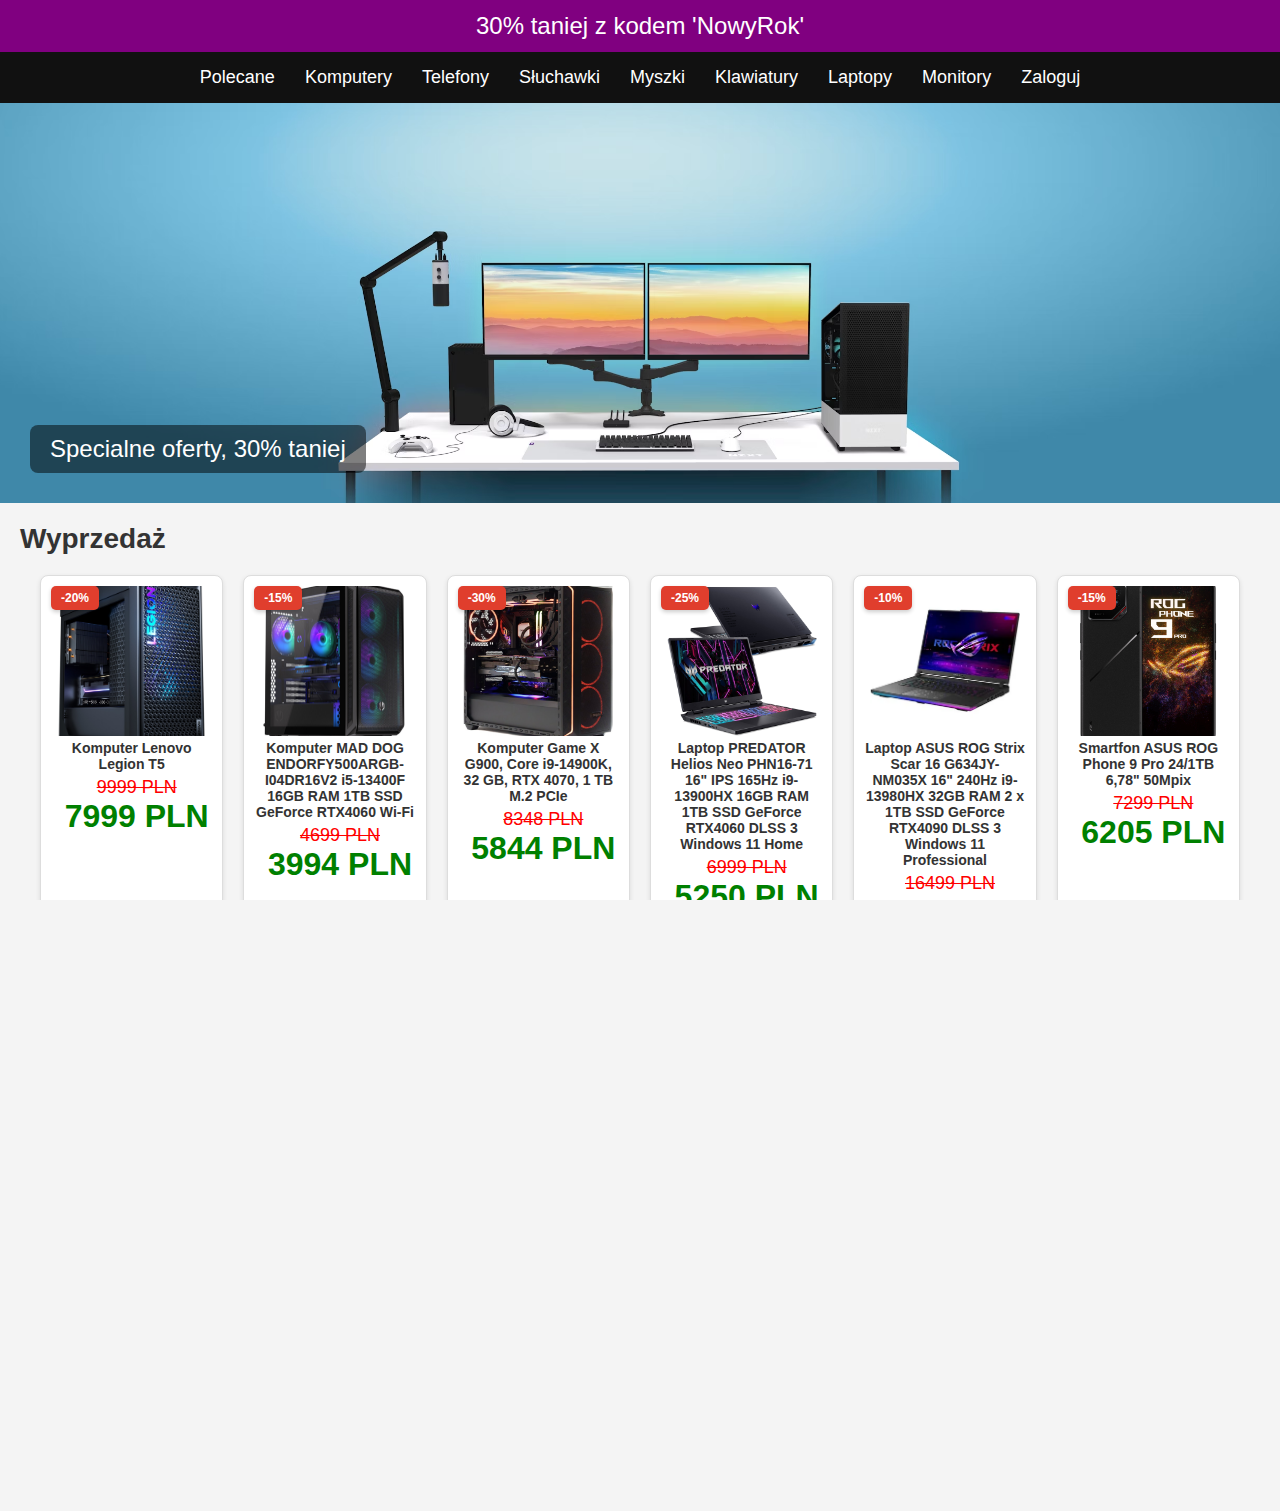
<file: index.html>
<!DOCTYPE html>
<html lang="pl">
<head>
    <meta charset="UTF-8">
    <meta name="viewport" content="width=device-width, initial-scale=1.0">
    <title>Tech Miasto</title>
    <link rel="icon" type="image" href="./logo.png">
    <link rel="stylesheet" href="./styl.css">
</head>
<body>
    <div class="Kod">
        <p>30% taniej z kodem 'NowyRok'</p>
    </div>

    <div class="przyciski">
        <a href="#" onclick="filterCategory('all')">Polecane</a>
        <a href="#" onclick="filterCategory('Komputery')">Komputery</a>
        <a href="#" onclick="filterCategory('Telefony')">Telefony</a>
        <a href="#" onclick="filterCategory('Słuchawki')">Słuchawki</a>
        <a href="#" onclick="filterCategory('Myszki')">Myszki</a>
        <a href="#" onclick="filterCategory('Klawiatury')">Klawiatury</a>
        <a href="#" onclick="filterCategory('Laptopy')">Laptopy</a>
        <a href="#" onclick="filterCategory('Monitory')">Monitory</a>
        <a href="./log1.html">Zaloguj</a>
    </div>

    <div class="oferta">
        <img src="./wyprzedaz.png" alt="Specialne oferty" class="oferta-img">
        <p class="oferta-text">Specialne oferty, 30% taniej</p>
    </div>

    <div class="wyprzedaz">
        <h2>Wyprzedaż</h2>
        <div class="produkty-wyprzedaz">
            <div class="produkt-wyprzedaz Komputery">
                <a href="./produkt1.html">
                    <div class="produkt-wyprzedaz-img">
                        <img src="./Komputer.png" alt="Komputer">
                        <div class="discount-tag">-20%</div>
                    </div>
                    <div class="produkt-wyprzedaz-info">
                        <p class="produkt-nazwa">Komputer Lenovo Legion T5</p>
                        <p class="produkt-cena">
                            <span class="old-price">9999 PLN</span>
                            <span class="new-price">7999 PLN</span>
                        </p>
                    </div>
                </a>
            </div>
            <div class="produkt-wyprzedaz Komputery">
                <a href="./produkt2.html">
                    <div class="produkt-wyprzedaz-img">
                        <img src="./komputer2.png" alt="Komputer">
                        <div class="discount-tag">-15%</div>
                    </div>
                    <div class="produkt-wyprzedaz-info">
                        <p class="produkt-nazwa">Komputer MAD DOG ENDORFY500ARGB-I04DR16V2 i5-13400F 16GB RAM 1TB SSD GeForce RTX4060 Wi-Fi</p>
                        <p class="produkt-cena">
                            <span class="old-price">4699 PLN</span>
                            <span class="new-price">3994 PLN</span>  
                        </p>
                    </div>
                </a>
            </div>
            <div class="produkt-wyprzedaz Komputery">
                <a href="./produkt3.html">
                    <div class="produkt-wyprzedaz-img">
                        <img src="./komputer3.png" alt="Komputer">
                        <div class="discount-tag">-30%</div>
                    </div>
                    <div class="produkt-wyprzedaz-info">
                        <p class="produkt-nazwa">Komputer Game X G900, Core i9-14900K, 32 GB, RTX 4070, 1 TB M.2 PCIe</p>
                        <p class="produkt-cena">
                            <span class="old-price">8348 PLN</span>
                            <span class="new-price">5844 PLN</span>
                        </p>
                    </div>
                </a>
            </div>
            <div class="produkt-wyprzedaz Laptopy">
                <a href="./produkt4.html">
                    <div class="produkt-wyprzedaz-img">
                        <img src="./Laptop.png" alt="Laptop">
                        <div class="discount-tag">-25%</div>
                    </div>
                    <div class="produkt-wyprzedaz-info">
                        <p class="produkt-nazwa">Laptop PREDATOR Helios Neo PHN16-71 16" IPS 165Hz i9-13900HX 16GB RAM 1TB SSD GeForce RTX4060 DLSS 3 Windows 11 Home</p>
                        <p class="produkt-cena">
                            <span class="old-price">6999 PLN</span>
                            <span class="new-price">5250 PLN</span>
                        </p>
                    </div>
                </a>
            </div>
            <div class="produkt-wyprzedaz Laptopy">
                <a href="./produkt5.html">
                    <div class="produkt-wyprzedaz-img">
                        <img src="./Laptop2.png" alt="Laptop">
                        <div class="discount-tag">-10%</div>
                    </div>
                    <div class="produkt-wyprzedaz-info">
                        <p class="produkt-nazwa">Laptop ASUS ROG Strix Scar 16 G634JY-NM035X 16" 240Hz i9-13980HX 32GB RAM 2 x 1TB SSD GeForce RTX4090 DLSS 3 Windows 11 Professional</p>
                        <p class="produkt-cena">
                            <span class="old-price">16499 PLN</span>
                            <span class="new-price">14850 PLN</span>
                        </p>
                    </div>
                </a>
            </div>
            <div class="produkt-wyprzedaz Telefony">
                <a href="./produkt6.html">
                    <div class="produkt-wyprzedaz-img">
                        <img src="./telefon.png" alt="Telefon">
                        <div class="discount-tag">-15%</div>
                    </div>
                    <div class="produkt-wyprzedaz-info">
                        <p class="produkt-nazwa">Smartfon ASUS ROG Phone 9 Pro 24/1TB 6,78" 50Mpix</p>
                        <p class="produkt-cena">
                            <span class="old-price">7299 PLN</span>
                            <span class="new-price">6205 PLN</span>
                        </p>
                    </div>
                </a>
            </div>
            <div class="produkt-wyprzedaz Monitory">
                <a href="./produkt7.html">
                    <div class="produkt-wyprzedaz-img">
                        <img src="./Monitor.png" alt="Monitor">
                        <div class="discount-tag">-5%</div>
                    </div>
                    <div class="produkt-wyprzedaz-info">
                        <p class="produkt-nazwa">32-calowy monitor gamingowy UltraGear™ Dual-Mode OLED | 4K UHD, 0,03 ms (GtG), DisplayHDR True Black 400</p>
                        <p class="produkt-cena">
                            <span class="old-price">4249 PLN</span>
                            <span class="new-price">4037 PLN</span>
                        </p>
                    </div>
                </a>
            </div>
            <div class="produkt-wyprzedaz Monitory">
                <a href="./produkt8.html">
                    <div class="produkt-wyprzedaz-img">
                        <img src="./Monitor2.png" alt="Monitor">
                        <div class="discount-tag">-10%</div>
                    </div>
                    <div class="produkt-wyprzedaz-info">
                        <p class="produkt-nazwa">Iiyama G-Master Red Eagle GCB3480WQSU-B1 Monitor</p>
                        <p class="produkt-cena">
                            <span class="old-price">1265 PLN</span>
                            <span class="new-price">1139 PLN</span>
                        </p>
                    </div>
                </a>
            </div>
            <div class="produkt-wyprzedaz Klawiatury">
                <a href="./produkt9.html">
                    <div class="produkt-wyprzedaz-img">
                        <img src="./Klawiatura.png" alt="Klawiatura">
                        <div class="discount-tag">-20%</div>
                    </div>
                    <div class="produkt-wyprzedaz-info">
                        <p class="produkt-nazwa">Klawiatura STEELSERIES Apex Pro TKL Wired (2023)</p>
                        <p class="produkt-cena">
                            <span class="old-price">899 PLN</span>
                            <span class="new-price">720 PLN</span>
                        </p>
                    </div>
                </a>
            </div>
            <div class="produkt-wyprzedaz Słuchawki">
                <a href="./produkt10.html">
                    <div class="produkt-wyprzedaz-img">
                        <img src="./Sluchawki.png" alt="Sluchawki">
                        <div class="discount-tag">-15%</div>
                    </div>
                    <div class="produkt-wyprzedaz-info">
                        <p class="produkt-nazwa">Arctis Nova Pro Wireless</p>
                        <p class="produkt-cena">
                            <span class="old-price">1639 PLN</span>
                            <span class="new-price">1394 PLN</span>
                        </p>
                    </div>
                </a>
            </div>
            <div class="produkt-wyprzedaz Myszki">
                <a href="./produkt11.html">
                    <div class="produkt-wyprzedaz-img">
                        <img src="./Myszka.png" alt="Myszka">
                        <div class="discount-tag">-10%</div>
                    </div>
                    <div class="produkt-wyprzedaz-info">
                        <p class="produkt-nazwa">Mysz LOGITECH G PRO X Superlight 2 Lightspeed</p>
                        <p class="produkt-cena">
                            <span class="old-price">580 PLN</span>
                            <span class="new-price">522 PLN</span>
                        </p>
                    </div>
                </a>
            </div>
            <div class="produkt-wyprzedaz Myszki">
                <a href="./produkt12.html">
                    <div class="produkt-wyprzedaz-img">
                        <img src="./Myszka2.png" alt="Myszka">
                        <div class="discount-tag">-30%</div>
                    </div>
                    <div class="produkt-wyprzedaz-info">
                        <p class="produkt-nazwa">Razer VIPER V3 PRO</p>
                        <p class="produkt-cena">
                            <span class="old-price">591 PLN</span>
                            <span class="new-price">415 PLN</span>
                        </p>
                    </div>
                </a>
            </div>
        </div>
    </div>

    <script>
        function filterCategory(category) {
            const products = document.querySelectorAll('.produkt-wyprzedaz');
            products.forEach(product => {
                if (category === 'all' || product.classList.contains(category)) {
                    product.style.display = '';
                } else {
                    product.style.display = 'none';
                }
            });
        }
    </script>

<footer>
    <div class="footer-content">
        <div class="footer-section contact">
            <h3>Kontakt</h3>
            <p>Email: <a href="mailto:kontakt@techmiasto.pl">kontakt@techmiasto.pl</a></p>
            <p>Telefon: <a href="tel:+48123456789">+48 123 456 789</a></p>
        </div>
        <div class="footer-section social">
            <h3>Śledź nas</h3>
            <a href="#" aria-label="Facebook">
                <img src="./facebook.png" alt="Facebook" class="social-icon">
            </a>
            <a href="#" aria-label="Twitter">
                <img src="./twitter.png" alt="Twitter" class="social-icon">
            </a>
            <a href="#" aria-label="Instagram">
                <img src="./instagram.png" alt="Instagram" class="social-icon">
            </a>
            <a href="#" aria-label="YouTube">
                <img src="./youtube.png" alt="YouTube" class="social-icon">
            </a>
        </div>
        <div class="footer-section subscribe">
            <h3>Zapisz się do newslettera</h3>
            <form action="#" method="POST">
                <button type="submit">Zapisz się</button>
            </form>
        </div>
    </div>
    <div class="footer-bottom">
        <p>&copy; 2025 Tech Miasto. Wszystkie prawa zastrzeżone.</p>
    </div>
</footer>
    
</body>
</html>
</file>
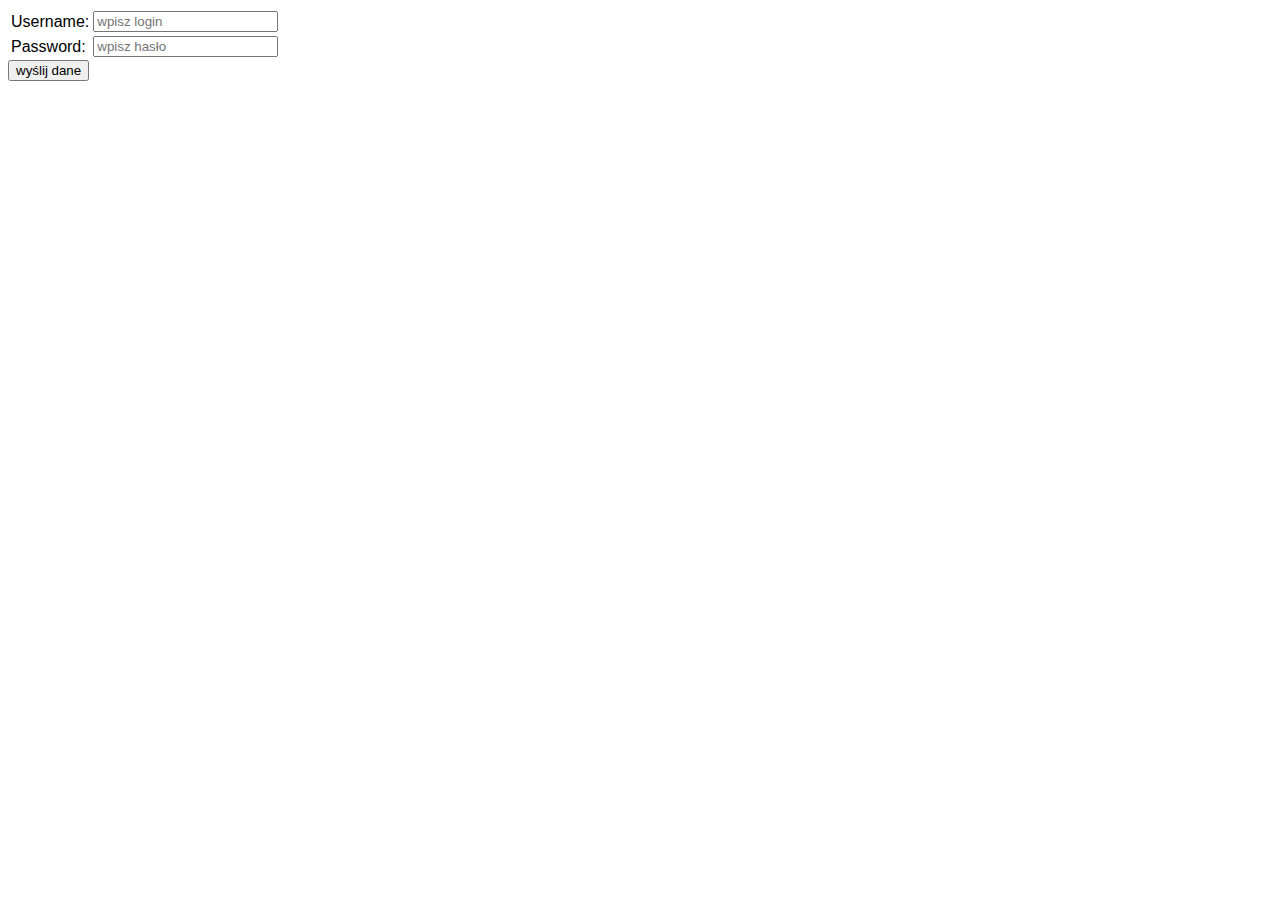
<file: log1.html>
<!DOCTYPE html>
<html lang="en">
<head>
    <meta charset="UTF-8">
    <meta name="viewport" content="width=device-width, initial-scale=1.0">
    <title>Document</title>
    <link rel="stylesheet" href="log.css">
</head>
<body>
<div id="log1_html">
      <table>
        <tr><td>Username:</td><td><input type="text" name="login" placeholder="wpisz login" onfocus="placeholder=''" onblur="placeholder='zapomniałeś o mnie'"></td></tr>
        <tr><td>Password:</td><td><input type="password" name="haslo" placeholder="wpisz hasło" onfocus="placeholder=''" onblur="placeholder='gdzie hasło!!'"></td></tr>
      </table>    
    <input type="submit" value="wyślij dane" name="p1">
  </div>    
</body>
</html>
</file>
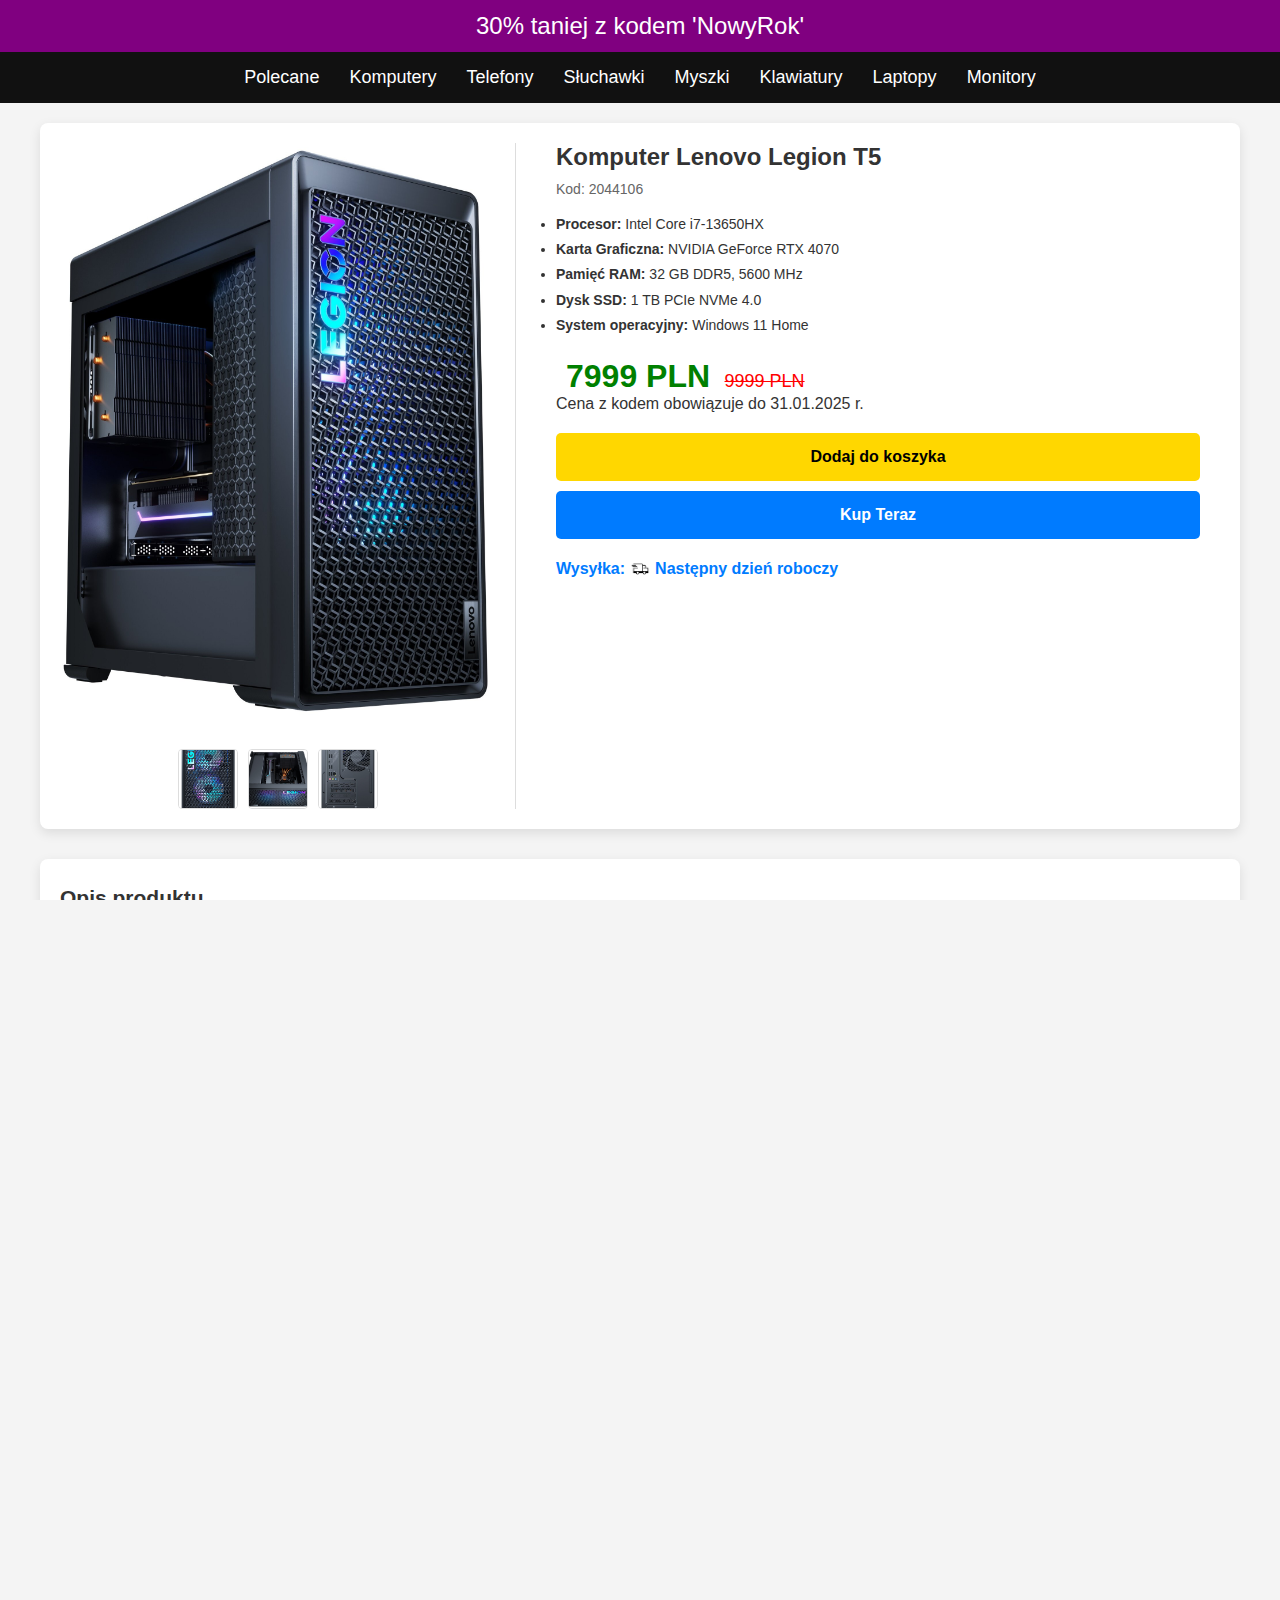
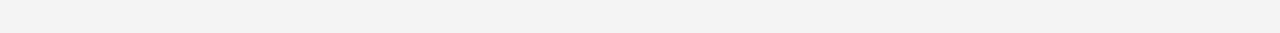
<file: produkt1.html>
<!DOCTYPE html>
<html lang="pl">
<head>
    <meta charset="UTF-8">
    <meta name="viewport" content="width=device-width, initial-scale=1.0">
    <title>Produkt 1 - Tech Miasto</title>
    <link rel="stylesheet" href="./styl.css">
</head>
<body>
    <div class="Kod">
        <p>30% taniej z kodem 'NowyRok'</p>
    </div>

    <div class="przyciski">
        <a href="#">Polecane</a>
        <a href="#">Komputery</a>
        <a href="#">Telefony</a>
        <a href="#">Słuchawki</a>
        <a href="#">Myszki</a>
        <a href="#">Klawiatury</a>
        <a href="#">Laptopy</a>
        <a href="#">Monitory</a>
    </div>

    
    <div class="kup-produkt">
        <div class="kup-produkt-img">
            <img src="Komputer.png" alt="Produkt" class="product-image">
            <div class="image-ikony">
                <img src="./Komputer-miniaturka.png" alt="Miniatura 1">
                <img src="./Komputer-miniaturka2.png" alt="Miniatura 2">
                <img src="./Komputer-miniaturka3.png" alt="Miniatura 3">
            </div>
        </div>

        <div class="produkt-informacje-c">
            <h1 class="produkt-tytul">Komputer Lenovo Legion T5</h1>

            <p class="produkt-kod">Kod: 2044106</p>

            <ul class="Dane">
                <li><span>Procesor:</span> Intel Core i7-13650HX</li>
                <li><span>Karta Graficzna:</span> NVIDIA GeForce RTX 4070</li>
                <li><span>Pamięć RAM:</span> 32 GB DDR5, 5600 MHz</li>
                <li><span>Dysk SSD:</span> 1 TB PCIe NVMe 4.0</li>
                <li><span>System operacyjny:</span> Windows 11 Home</li>
            </ul>

            <div class="cena">
                <span class="new-price">7999 PLN</span>
                <span class="old-price">9999 PLN</span>
                <p class="additional-price-info">Cena z kodem obowiązuje do 31.01.2025 r.</p>
            </div>

            <div class="kup-przyciski">
                <button class="do-koszyka">Dodaj do koszyka</button>
                <button class="kup-teraz">Kup Teraz</button>
            </div>

            <div class="dane-wysylki">
                <span>Wysyłka: <img src="./kurier.png" alt="Wysyłka"> Następny dzień roboczy</span>
            </div>
        </div>
    </div>

    <div class="opis-produktu">
        <h2>Opis produktu</h2>
        <p>Lenovo Legion T5 to zaawansowany komputer stacjonarny stworzony z myślą o graczach i profesjonalistach. Dzięki najnowszym komponentom, takim jak procesor Intel Core i7-13650HX oraz karta graficzna NVIDIA GeForce RTX 4070, zapewnia wyjątkową wydajność w grach, pracy graficznej i codziennych zadaniach.</p>
        <p>Sprzęt został wyposażony w 32 GB pamięci RAM DDR5, szybki dysk SSD o pojemności 1 TB i system operacyjny Windows 11 Home, co czyni go gotowym do pracy zaraz po wyjęciu z pudełka.</p>
    </div>

    <div class="Dane-Techniczne">
        <h2>Dane Techniczne</h2>
        <table class="Dane-Techniczne-opis">
            <tbody>
                <tr>
                    <th>Procesor</th>
                    <td>Intel Core i7-13650HX</td>
                </tr>
                <tr>
                    <th>Karta Graficzna</th>
                    <td>NVIDIA GeForce RTX 4070</td>
                </tr>
                <tr>
                    <th>Pamięć RAM</th>
                    <td>32 GB DDR5, 5600 MHz</td>
                </tr>
                <tr>
                    <th>Dysk</th>
                    <td>1 TB PCIe NVMe 4.0</td>
                </tr>
                <tr>
                    <th>System operacyjny</th>
                    <td>Windows 11 Home</td>
                </tr>
                <tr>
                    <th>Zasilacz</th>
                    <td>750W 80+ Gold</td>
                </tr>
                <tr>
                    <th>Chłodzenie</th>
                    <td>Zaawansowane chłodzenie powietrzne</td>
                </tr>
                <tr>
                    <th>Wymiary</th>
                    <td>45 x 21 x 42 cm</td>
                </tr>
                <tr>
                    <th>Waga</th>
                    <td>12 kg</td>
                </tr>
            </tbody>
        </table>
    </div>
</body>
</html>
</file>
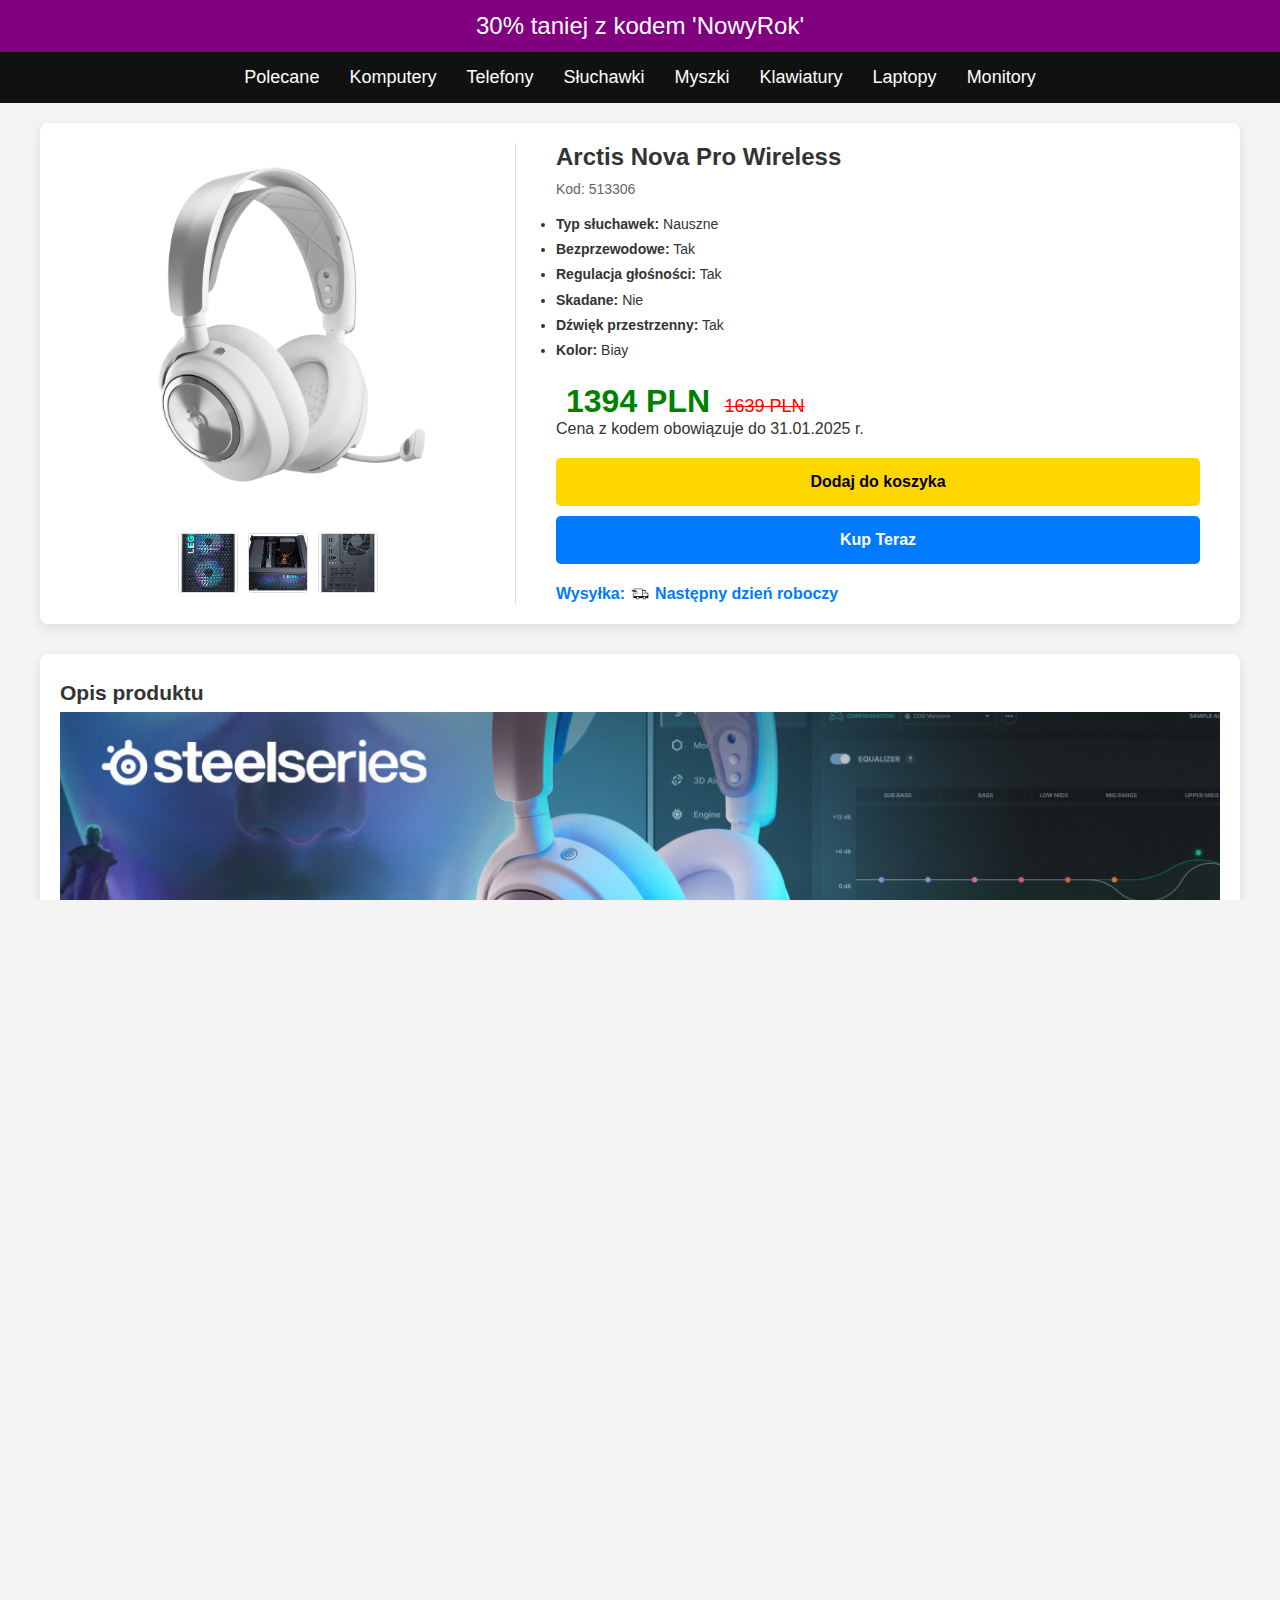
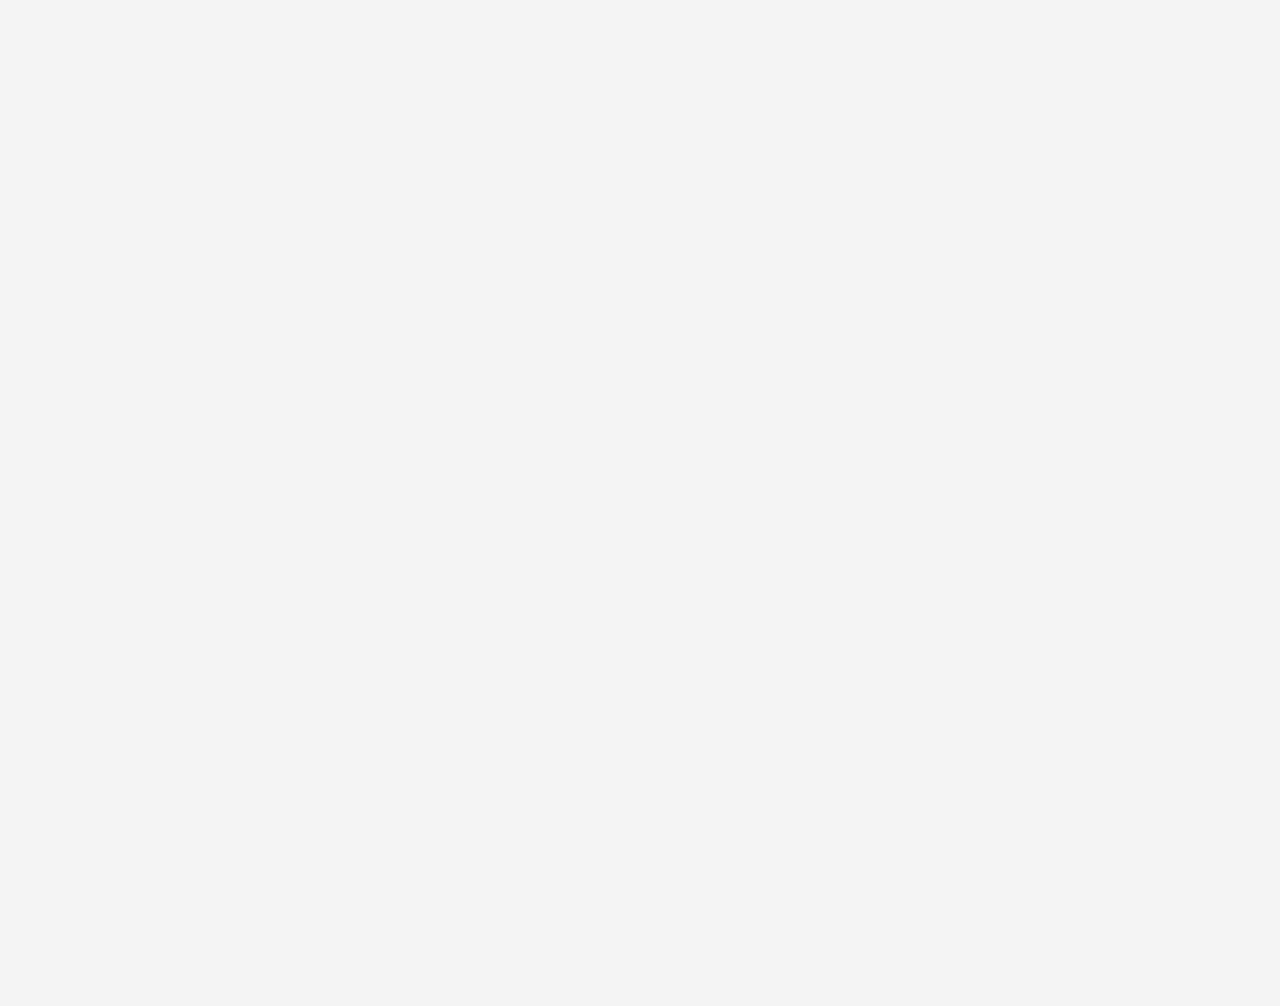
<file: produkt10.html>
<!DOCTYPE html>
<html lang="pl">
<head>
    <meta charset="UTF-8">
    <meta name="viewport" content="width=device-width, initial-scale=1.0">
    <title>Produkt 1 - Tech Miasto</title>
    <link rel="stylesheet" href="./styl.css">
</head>
<body>
    <div class="Kod">
        <p>30% taniej z kodem 'NowyRok'</p>
    </div>

    <div class="przyciski">
        <a href="#">Polecane</a>
        <a href="#">Komputery</a>
        <a href="#">Telefony</a>
        <a href="#">Słuchawki</a>
        <a href="#">Myszki</a>
        <a href="#">Klawiatury</a>
        <a href="#">Laptopy</a>
        <a href="#">Monitory</a>
    </div>

    
    <div class="kup-produkt">
        <div class="kup-produkt-img">
            <img src="./Sluchawki.png" alt="Produkt" class="product-image">
            <div class="image-ikony">
                <img src="./Komputer-miniaturka.png" alt="Miniatura 1">
                <img src="./Komputer-miniaturka2.png" alt="Miniatura 2">
                <img src="./Komputer-miniaturka3.png" alt="Miniatura 3">
            </div>
        </div>

        <div class="produkt-informacje-c">
            <h1 class="produkt-tytul">Arctis Nova Pro Wireless</h1>

            <p class="produkt-kod">Kod: 513306</p>

            <ul class="Dane">
                <li><span>Typ słuchawek:</span> Nauszne</li>
                <li><span>Bezprzewodowe:</span> Tak</li>
                <li><span>Regulacja głośności:</span> Tak</li>
                <li><span>Skadane:</span> Nie</li>
                <li><span>Dźwięk przestrzenny:</span> Tak</li>
                <li><span>Kolor:</span> Biay</li>
            </ul>

            <div class="cena">
                <span class="new-price">1394 PLN</span>
                <span class="old-price">1639 PLN</span>
                <p class="additional-price-info">Cena z kodem obowiązuje do 31.01.2025 r.</p>
            </div>

            <div class="kup-przyciski">
                <button class="do-koszyka">Dodaj do koszyka</button>
                <button class="kup-teraz">Kup Teraz</button>
            </div>

            <div class="dane-wysylki">
                <span>Wysyłka: <img src="./kurier.png" alt="Wysyłka"> Następny dzień roboczy</span>
            </div>
        </div>
    </div>

    <div class="opis-produktu">
        <h2>Opis produktu</h2>
        <p><img src="./opis14.png" alt="opis" srcset=""></p>
        <p>Zanurz się po uszy w dźwiękach swojej ulubionej gry dzięki słuchawkom bezprzewodowym Arctis Nova Pro Wireless. Przenieś się do swojego ulubionego świata, dzięki niesamowicie realistycznemu dźwiękowi przestrzennemu 360°, który pozwala precyzyjnie określić pochodzenie każdego dźwięku. Wyłap kroki zbliżającego się przeciwnika, szept czy dźwięk przeładowywanej broni. Wystarczy, że skorzystasz z darmowego oprogramowania Sonar na komputerze PC lub Tempest 3D Audio na konsoli PS5.</p>
        <p><img src="./opis15.png" alt="opis" srcset=""></p>
    </div>

    <div class="Dane-Techniczne">
        <h2>Dane Techniczne</h2>
        <table class="Dane-Techniczne-opis">
            <tbody>
                <tr>
                    <th>Typ słuchawek</th>
                    <td>Nauszne</td>
                </tr>
                <tr>
                    <th>Bezprzewodowe</th>
                    <td>Tak</td>
                </tr>
                <tr>
                    <th>Regulacja głośności</th>
                    <td>Tak</td>
                </tr>
                <tr>
                    <th>Dźwięk przestrzenny</th>
                    <td>Tak</td>
                </tr>
                <tr>
                    <th>Pasmo przenoszenia min. [Hz]</th>
                    <td>10</td>
                </tr>
                <tr>
                    <th>Pasmo przenoszenia max. [Hz]</th>
                    <td>40000</td>
                </tr>
                <tr>
                    <th>Mikrofon</th>
                    <td>Tak</td>
                </tr>
                <tr>
                    <th>Aktywna redukcja szumów:</th>
                    <td>Tak</td>
                </tr>
                <tr>
                    <th>Kolor</th>
                    <td>Biały</td>
                </tr>
            </tbody>
        </table>
    </div>
</body>
</html>
</file>
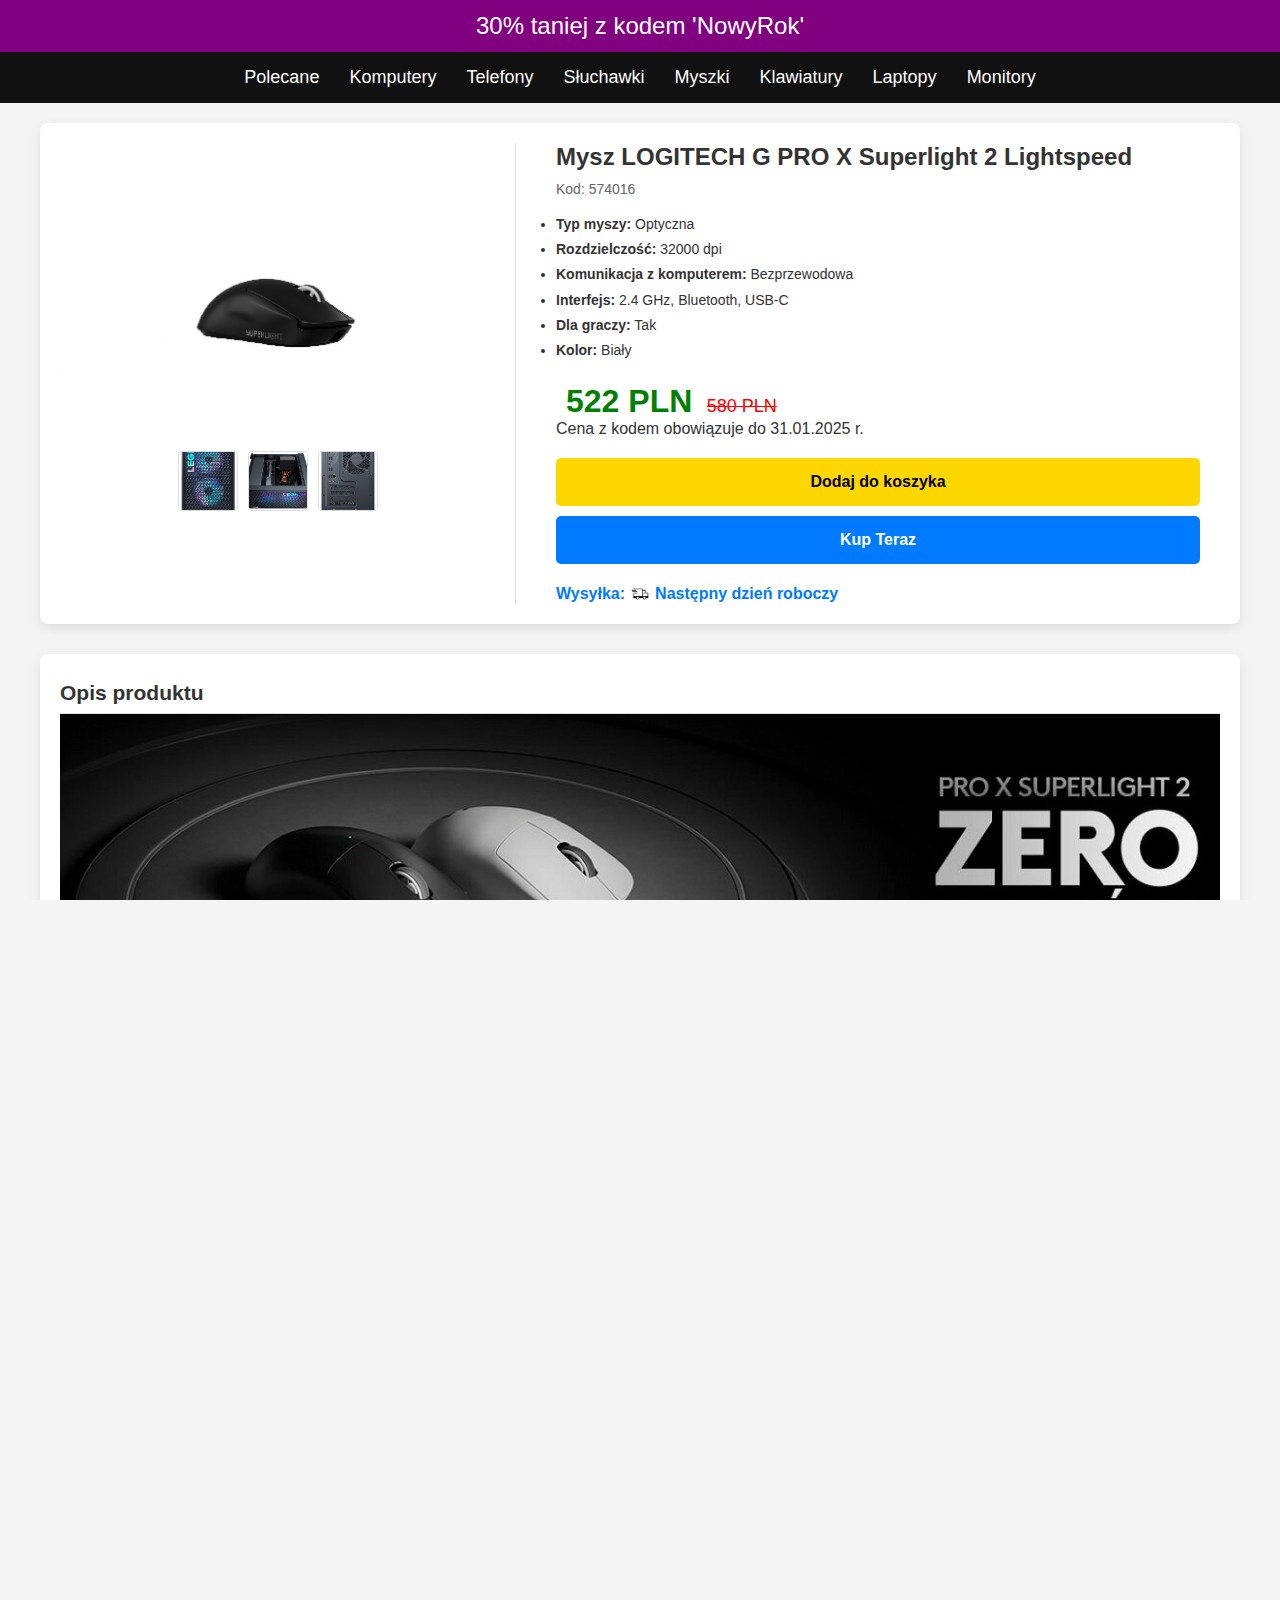
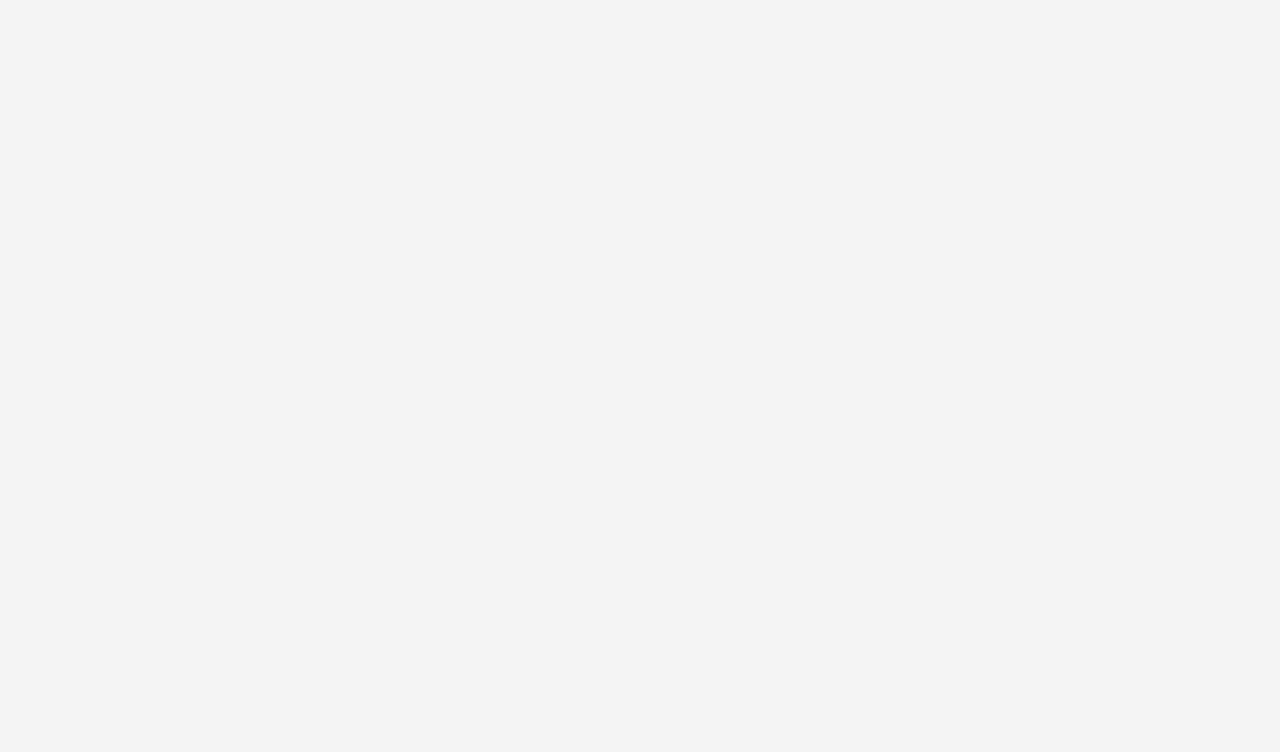
<file: produkt11.html>
<!DOCTYPE html>
<html lang="pl">
<head>
    <meta charset="UTF-8">
    <meta name="viewport" content="width=device-width, initial-scale=1.0">
    <title>Produkt 1 - Tech Miasto</title>
    <link rel="stylesheet" href="./styl.css">
</head>
<body>
    <div class="Kod">
        <p>30% taniej z kodem 'NowyRok'</p>
    </div>

    <div class="przyciski">
        <a href="#">Polecane</a>
        <a href="#">Komputery</a>
        <a href="#">Telefony</a>
        <a href="#">Słuchawki</a>
        <a href="#">Myszki</a>
        <a href="#">Klawiatury</a>
        <a href="#">Laptopy</a>
        <a href="#">Monitory</a>
    </div>

    
    <div class="kup-produkt">
        <div class="kup-produkt-img">
            <img src="./Myszka.png" alt="Produkt" class="product-image">
            <div class="image-ikony">
                <img src="./Komputer-miniaturka.png" alt="Miniatura 1">
                <img src="./Komputer-miniaturka2.png" alt="Miniatura 2">
                <img src="./Komputer-miniaturka3.png" alt="Miniatura 3">
            </div>
        </div>

        <div class="produkt-informacje-c">
            <h1 class="produkt-tytul">Mysz LOGITECH G PRO X Superlight 2 Lightspeed</h1>

            <p class="produkt-kod">Kod: 574016</p>

            <ul class="Dane">
                <li><span>Typ myszy:</span> Optyczna</li>
                <li><span>Rozdzielczość:</span> 32000 dpi</li>
                <li><span>Komunikacja z komputerem:</span> Bezprzewodowa</li>
                <li><span>Interfejs:</span> 2.4 GHz, Bluetooth, USB-C</li>
                <li><span>Dla graczy:</span> Tak</li>
                <li><span>Kolor:</span> Biały</li>
            </ul>

            <div class="cena">
                <span class="new-price">522 PLN</span>
                <span class="old-price">580 PLN</span>
                <p class="additional-price-info">Cena z kodem obowiązuje do 31.01.2025 r.</p>
            </div>

            <div class="kup-przyciski">
                <button class="do-koszyka">Dodaj do koszyka</button>
                <button class="kup-teraz">Kup Teraz</button>
            </div>

            <div class="dane-wysylki">
                <span>Wysyłka: <img src="./kurier.png" alt="Wysyłka"> Następny dzień roboczy</span>
            </div>
        </div>
    </div>
    
    <div class="opis-produktu">
        <h2>Opis produktu</h2>
        <p><img src="./opis16.png" alt="opis" srcset=""></p>
        <p>Gamingowa myszka bezprzewodowa PRO X SUPERLIGHT 2 to ulepszona wersja naszej niezawodnej myszy, która wygrywała turnieje. Została ikoną e-sportu – którą ulepszyliśmy z wielką starannością – to 60-gramowa konstrukcja – zdobywca wielu nagród – z najbardziej zaawansowanym w gamingu sensorem HERO 2, technologią LIGHTSPEED oraz hybrydowymi przełącznikami LIGHTFORCE.</p>
        <p><img src="./opis17.png" alt="opis" srcset=""></p>
    </div>

    <div class="Dane-Techniczne">
        <h2>Dane Techniczne</h2>
        <table class="Dane-Techniczne-opis">
            <tbody>
                <tr>
                    <th>Typ myszy</th>
                    <td>Optyczna</td>
                </tr>
                <tr>
                    <th>Rozdzielczość</th>
                    <td>32000 dpi</td>
                </tr>
                <tr>
                    <th>Komunikacja z komputerem</th>
                    <td>Bezprzewodowa</td>
                </tr>
                <tr>
                    <th>Interfejs</th>
                    <td>2.4 GHz, Bluetooth, USB-C</td>
                </tr>
                <tr>
                    <th>Dla graczy</th>
                    <td>Tak</td>
                </tr>
                <tr>
                    <th>Mysz pionowa</th>
                    <td>Nie</td>
                </tr>
                <tr>
                    <th>Liczba przycisków</th>
                    <td>5</td>
                </tr>
                <tr>
                    <th>Programowalne przyciski</th>
                    <td>Tak</td>
                </tr>
                <tr>
                    <th>Rodzaj zasilania</th>
                    <td>Akumulatorowe</td>
                </tr>
            </tbody>
        </table>
    </div>
</body>
</html>
</file>
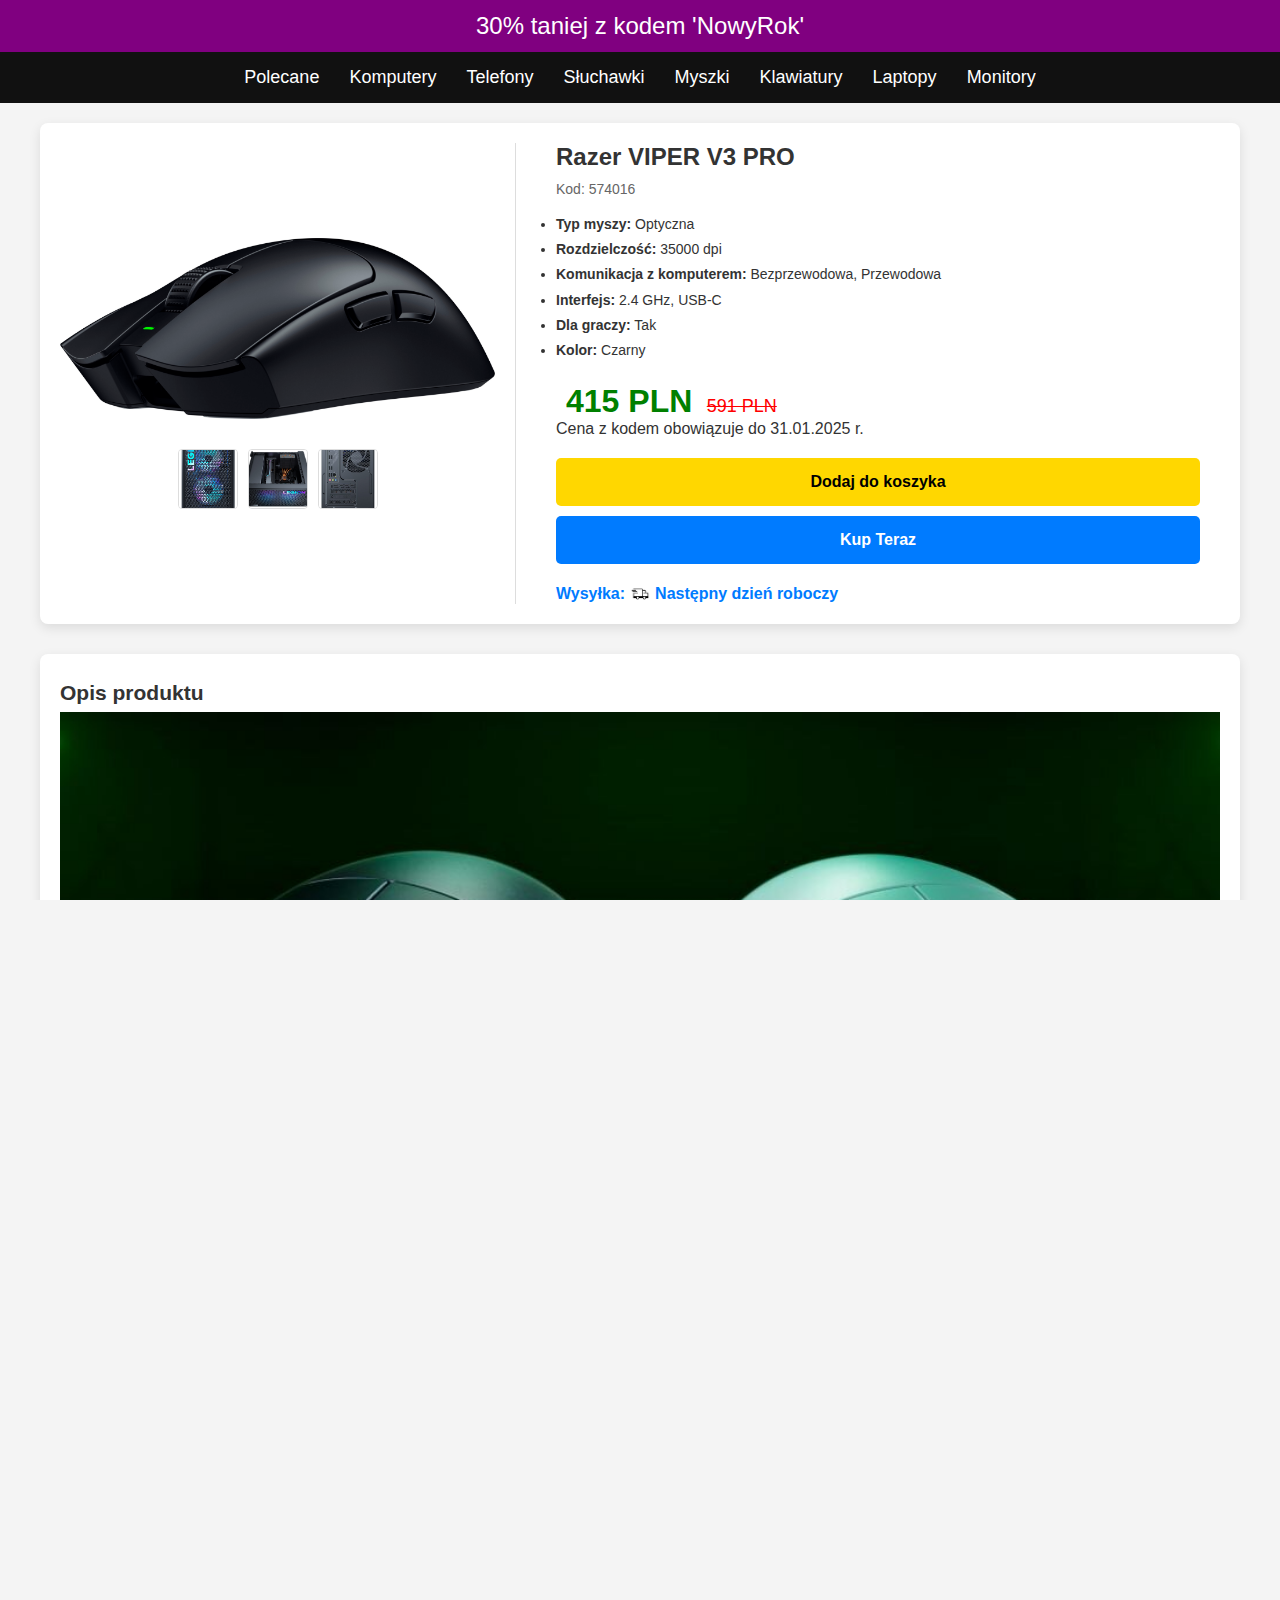
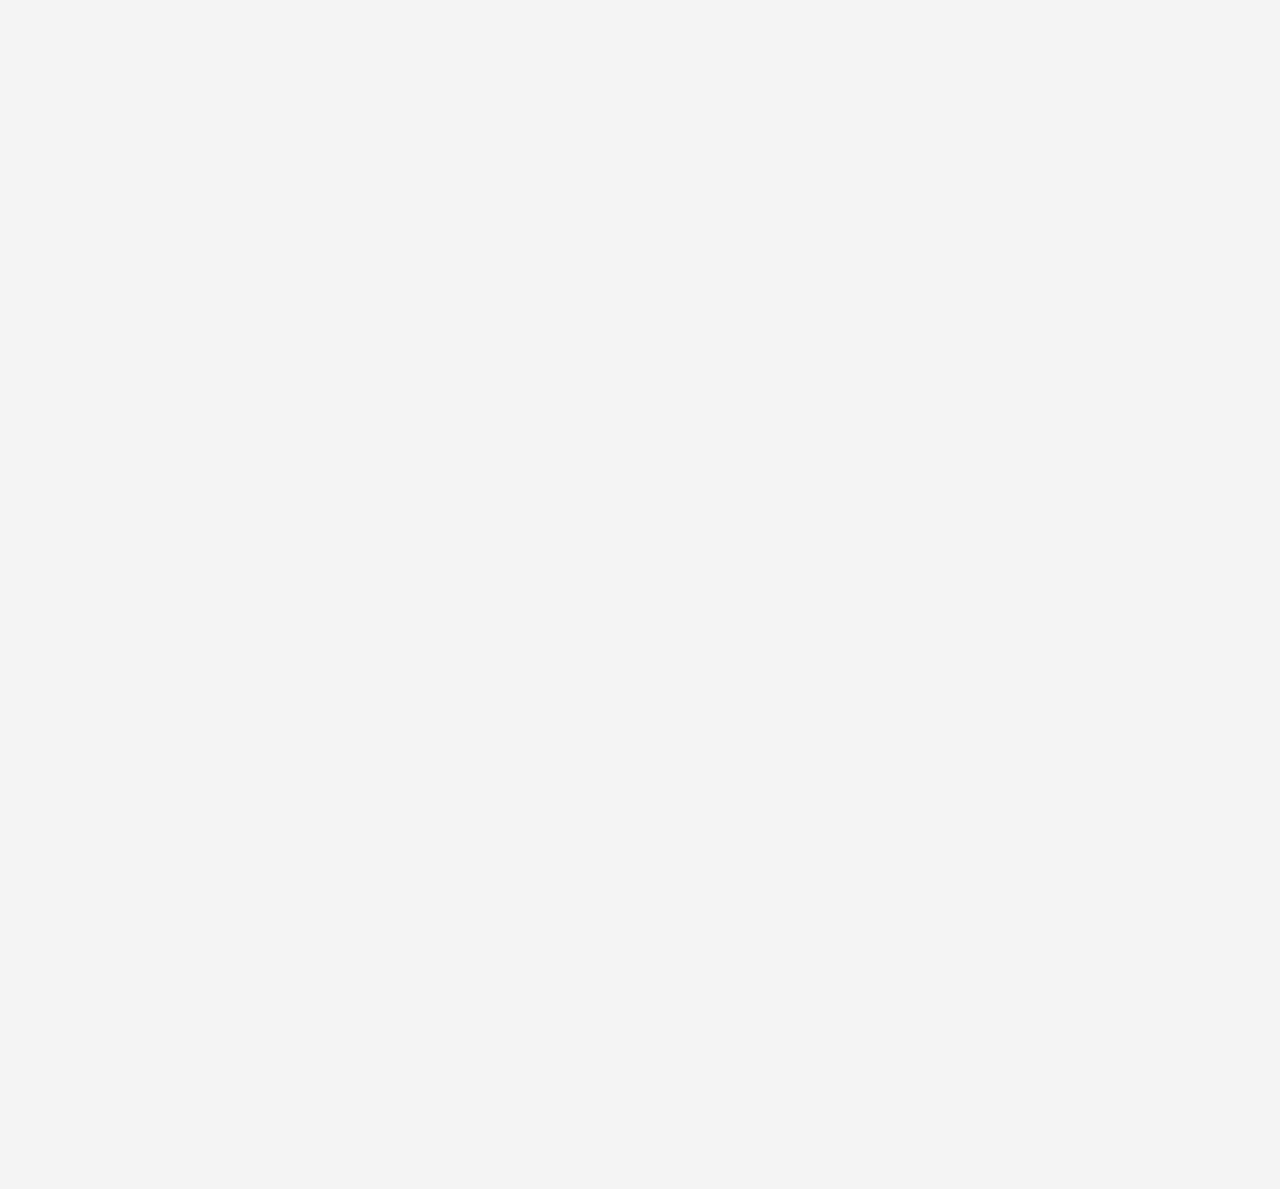
<file: produkt12.html>
<!DOCTYPE html>
<html lang="pl">
<head>
    <meta charset="UTF-8">
    <meta name="viewport" content="width=device-width, initial-scale=1.0">
    <title>Produkt 1 - Tech Miasto</title>
    <link rel="stylesheet" href="./styl.css">
</head>
<body>
    <div class="Kod">
        <p>30% taniej z kodem 'NowyRok'</p>
    </div>

    <div class="przyciski">
        <a href="#">Polecane</a>
        <a href="#">Komputery</a>
        <a href="#">Telefony</a>
        <a href="#">Słuchawki</a>
        <a href="#">Myszki</a>
        <a href="#">Klawiatury</a>
        <a href="#">Laptopy</a>
        <a href="#">Monitory</a>
    </div>

    
    <div class="kup-produkt">
        <div class="kup-produkt-img">
            <img src="./Myszka2.png" alt="Produkt" class="product-image">
            <div class="image-ikony">
                <img src="./Komputer-miniaturka.png" alt="Miniatura 1">
                <img src="./Komputer-miniaturka2.png" alt="Miniatura 2">
                <img src="./Komputer-miniaturka3.png" alt="Miniatura 3">
            </div>
        </div>

        <div class="produkt-informacje-c">
            <h1 class="produkt-tytul">Razer VIPER V3 PRO</h1>

            <p class="produkt-kod">Kod: 574016</p>

            <ul class="Dane">
                <li><span>Typ myszy:</span> Optyczna</li>
                <li><span>Rozdzielczość:</span> 35000 dpi</li>
                <li><span>Komunikacja z komputerem:</span> Bezprzewodowa, Przewodowa</li>
                <li><span>Interfejs:</span>  2.4 GHz, USB-C</li>
                <li><span>Dla graczy:</span> Tak</li>
                <li><span>Kolor:</span> Czarny</li>
            </ul>

            <div class="cena">
                <span class="new-price">415 PLN</span>
                <span class="old-price">591 PLN</span>
                <p class="additional-price-info">Cena z kodem obowiązuje do 31.01.2025 r.</p>
            </div>

            <div class="kup-przyciski">
                <button class="do-koszyka">Dodaj do koszyka</button>
                <button class="kup-teraz">Kup Teraz</button>
            </div>

            <div class="dane-wysylki">
                <span>Wysyłka: <img src="./kurier.png" alt="Wysyłka"> Następny dzień roboczy</span>
            </div>
        </div>
    </div>

    <div class="opis-produktu">
        <h2>Opis produktu</h2>
        <p><img src="./opis18.png" alt="opis" srcset=""></p>
        <p>Razer Viper V3 Pro to ultralekka myszka o wadze 55 g, zapewniająca wyjątkową kontrolę i precyzję. Dzięki współpracy z profesjonalnymi graczami, stworzona została mysz umożliwiającaszybkie i dokładne ruchy, co przekłada się na lepszą wydajność w grach.</p>
        <p><img src="./opis19.png" alt="opis" srcset=""></p>
    </div>

    <div class="Dane-Techniczne">
        <h2>Dane Techniczne</h2>
        <table class="Dane-Techniczne-opis">
            <tbody>
                <tr>
                    <th>Typ myszy</th>
                    <td>Optyczna</td>
                </tr>
                <tr>
                    <th>Rozdzielczość</th>
                    <td>35000 dpi</td>
                </tr>
                <tr>
                    <th>Komunikacja z komputerem</th>
                    <td>Bezprzewodowa, Przewodowa</td>
                </tr>
                <tr>
                    <th>Interfejs</th>
                    <td>2.4 GHz, USB-C</td>
                </tr>
                <tr>
                    <th>Dla graczy</th>
                    <td>Tak</td>
                </tr>
                <tr>
                    <th>Mysz pionowa</th>
                    <td>Nie</td>
                </tr>
                <tr>
                    <th>Liczba przycisków</th>
                    <td>5</td>
                </tr>
                <tr>
                    <th>Programowalne przyciski</th>
                    <td>Tak</td>
                </tr>
                <tr>
                    <th>Rodzaj zasilania</th>
                    <td>Akumulatorowe</td>
                </tr>
            </tbody>
        </table>
    </div>
</body>
</html>
</file>
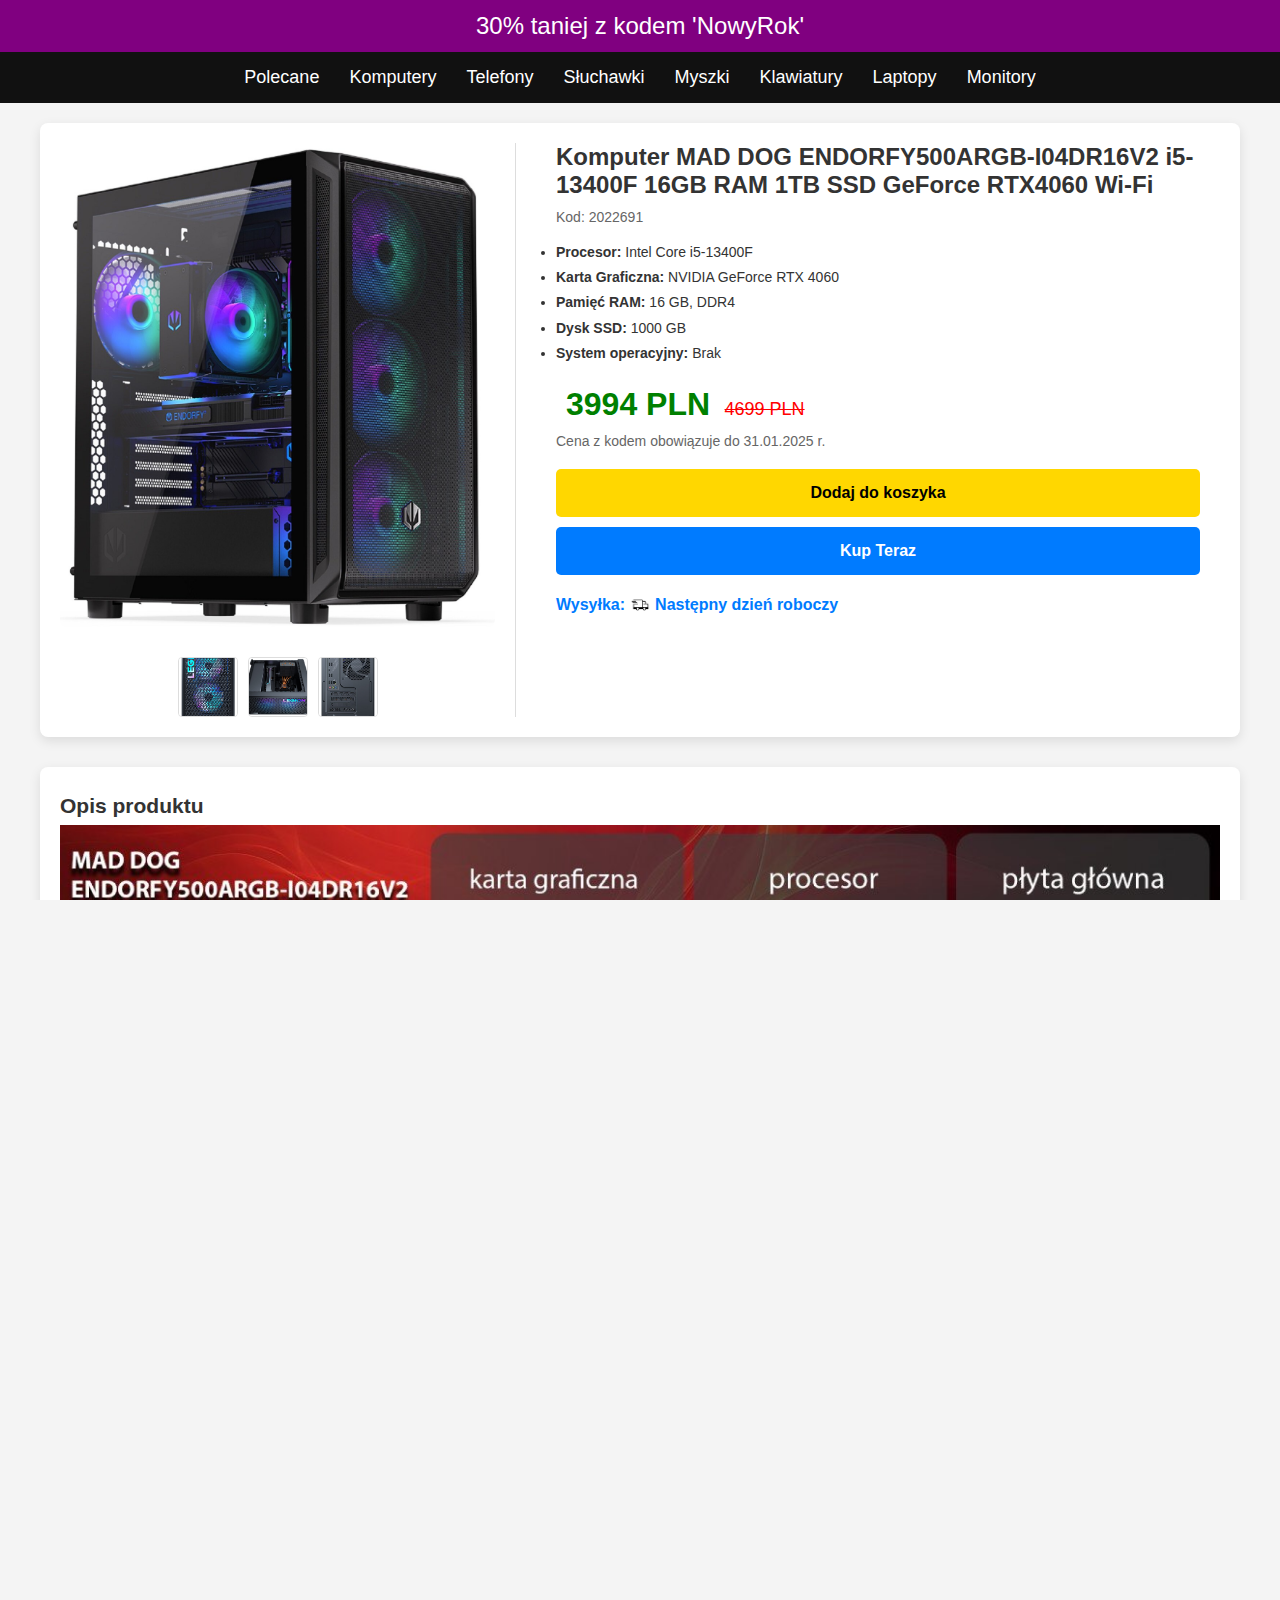
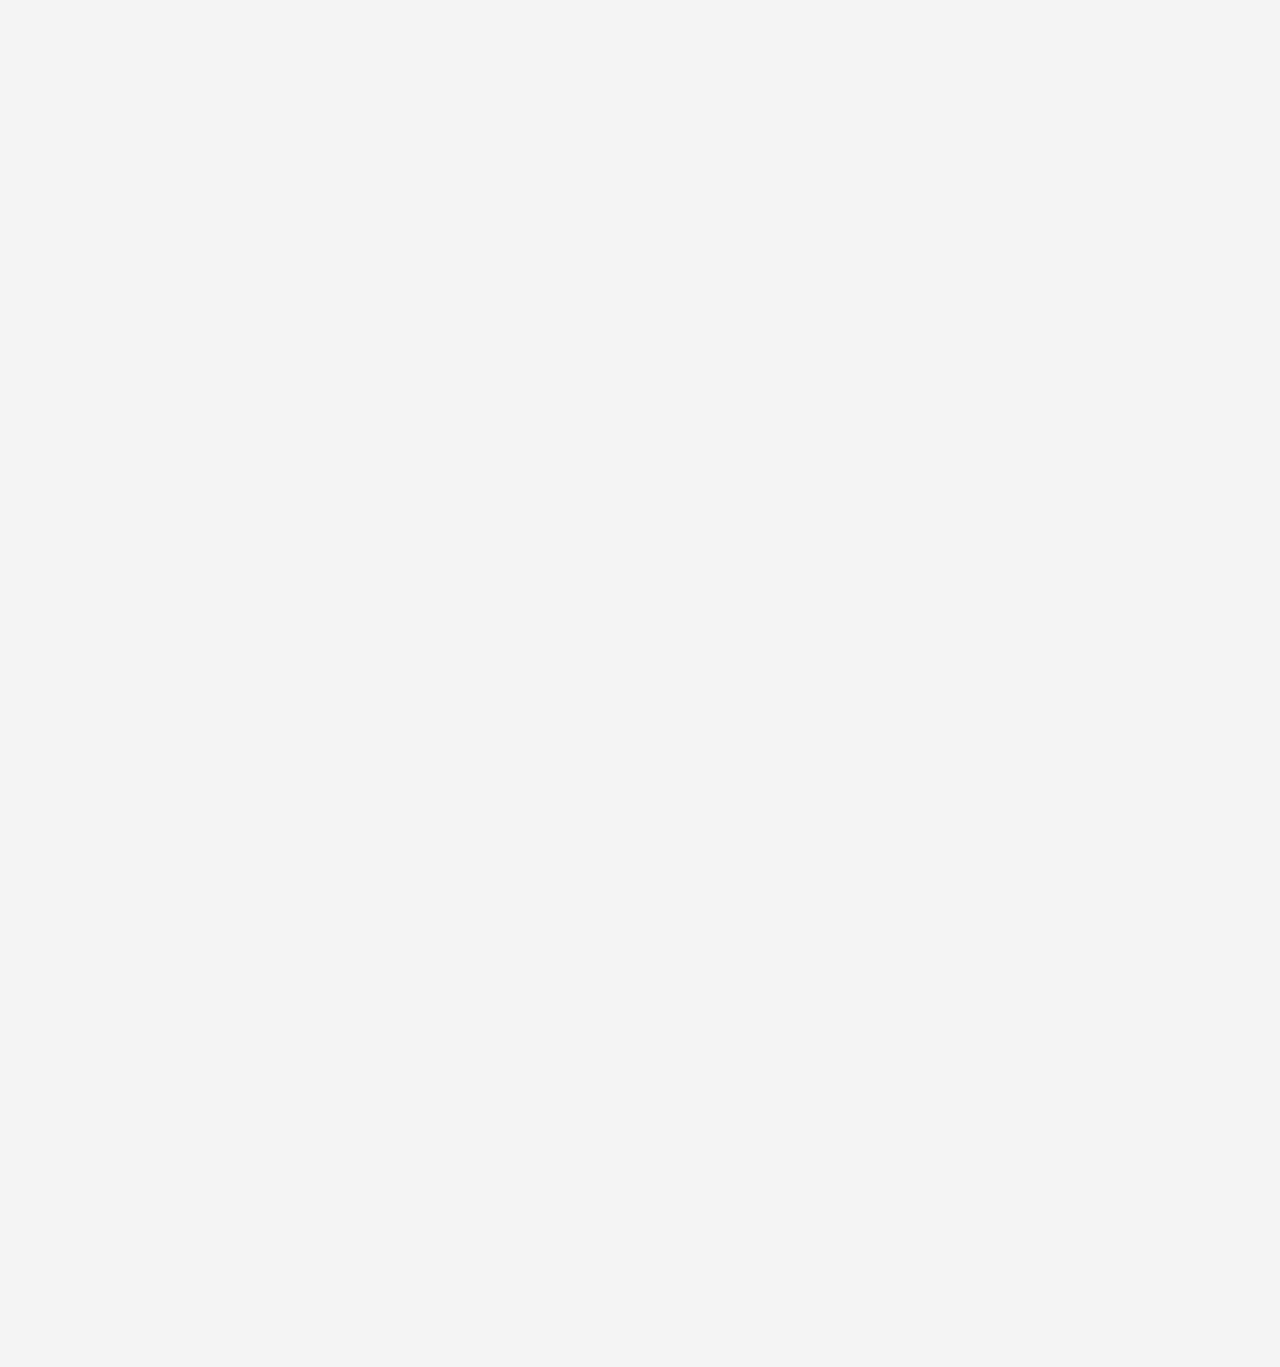
<file: produkt2.html>
<!DOCTYPE html>
<html lang="pl">
<head>
    <meta charset="UTF-8">
    <meta name="viewport" content="width=device-width, initial-scale=1.0">
    <title>Produkt 1 - Tech Miasto</title>
    <link rel="stylesheet" href="./styl.css">
</head>
<body>
    <div class="Kod">
        <p>30% taniej z kodem 'NowyRok'</p>
    </div>

    <div class="przyciski">
        <a href="#">Polecane</a>
        <a href="#">Komputery</a>
        <a href="#">Telefony</a>
        <a href="#">Słuchawki</a>
        <a href="#">Myszki</a>
        <a href="#">Klawiatury</a>
        <a href="#">Laptopy</a>
        <a href="#">Monitory</a>
    </div>

    
    <div class="kup-produkt">
        <div class="kup-produkt-img">
            <img src="./komputer2.png" alt="Produkt" class="product-image">
            <div class="image-ikony">
                <img src="./Komputer-miniaturka.png" alt="Miniatura 1">
                <img src="./Komputer-miniaturka2.png" alt="Miniatura 2">
                <img src="./Komputer-miniaturka3.png" alt="Miniatura 3">
            </div>
        </div>


        <div class="produkt-informacje-c">
            <h1 class="produkt-tytul">Komputer MAD DOG ENDORFY500ARGB-I04DR16V2 i5-13400F 16GB RAM 1TB SSD GeForce RTX4060 Wi-Fi</h1>

            <p class="produkt-kod">Kod: 2022691</p>

            <ul class="Dane">
                <li><span>Procesor:</span> Intel Core i5-13400F</li>
                <li><span>Karta Graficzna:</span> NVIDIA GeForce RTX 4060</li>
                <li><span>Pamięć RAM:</span>  16 GB, DDR4</li>
                <li><span>Dysk SSD:</span> 1000 GB</li>
                <li><span>System operacyjny:</span> Brak</li>
            </ul>

            <div class="cena">
                <span class="new-price">3994 PLN</span>
                <span class="old-price">4699 PLN</span>
                <p class="dodatkowe-info-cenowe">Cena z kodem obowiązuje do 31.01.2025 r.</p>
            </div>

            <div class="kup-przyciski">
                <button class="do-koszyka">Dodaj do koszyka</button>
                <button class="kup-teraz">Kup Teraz</button>
            </div>

            <div class="dane-wysylki">
                <span>Wysyłka: <img src="./kurier.png" alt="Wysyłka"> Następny dzień roboczy</span>
            </div>
        </div>
    </div>

    <div class="opis-produktu">
        <h2>Opis produktu</h2>
        <p><img src="./opis1.png" alt="opis"></p>
        <p>MAD DOG ENDORFY500ARGB-I04DR16V2 to komputer gamingowy, który oferuje nie tylko potężne osiągi, ale także niezwykły wygląd. Starannie dobrane komponenty od renomowanych producentów zapewniają maksymalną wydajność. Nie musisz się też martwić, czy komputer Cię zawiedzie, gdyż po złożeniu przeszedł testy pod kątem wydajności, stabilności, bezpieczeństwa i jakości.</p>
        <p><img src="./opis3.png" alt="opis"></p>
    </div>

    <div class="Dane-Techniczne">
        <h2>Dane Techniczne</h2>
        <table class="Dane-Techniczne-opis">
            <tbody>
                <tr>
                    <th>Procesor</th>
                    <td>Intel Core i5-13400F</td>
                </tr>
                <tr>
                    <th>Karta Graficzna</th>
                    <td>NVIDIA GeForce RTX 4060</td>
                </tr>
                <tr>
                    <th>Pamięć RAM</th>
                    <td>16 GB, DDR4</td>
                </tr>
                <tr>
                    <th>Dysk</th>
                    <td>1000 GB SSD SX8200 PRO</td>
                </tr>
                <tr>
                    <th>System operacyjny</th>
                    <td>Brak</td>
                </tr>
                <tr>
                    <th>Zasilacz</th>
                    <td>L5 Bronze 500W</td>
                </tr>
                <tr>
                    <th>Chłodzenie</th>
                    <td>ENDORFY FORTIS 5 ARGB</td>
                </tr>
                <tr>
                    <th>Wymiary</th>
                    <td>48.6 x 22.8 x 42.9 cm</td>
                </tr>
                <tr>
                    <th>Waga</th>
                    <td>17.55 kg</td>
                </tr>
            </tbody>
        </table>
    </div>
</body>
</html>
</file>
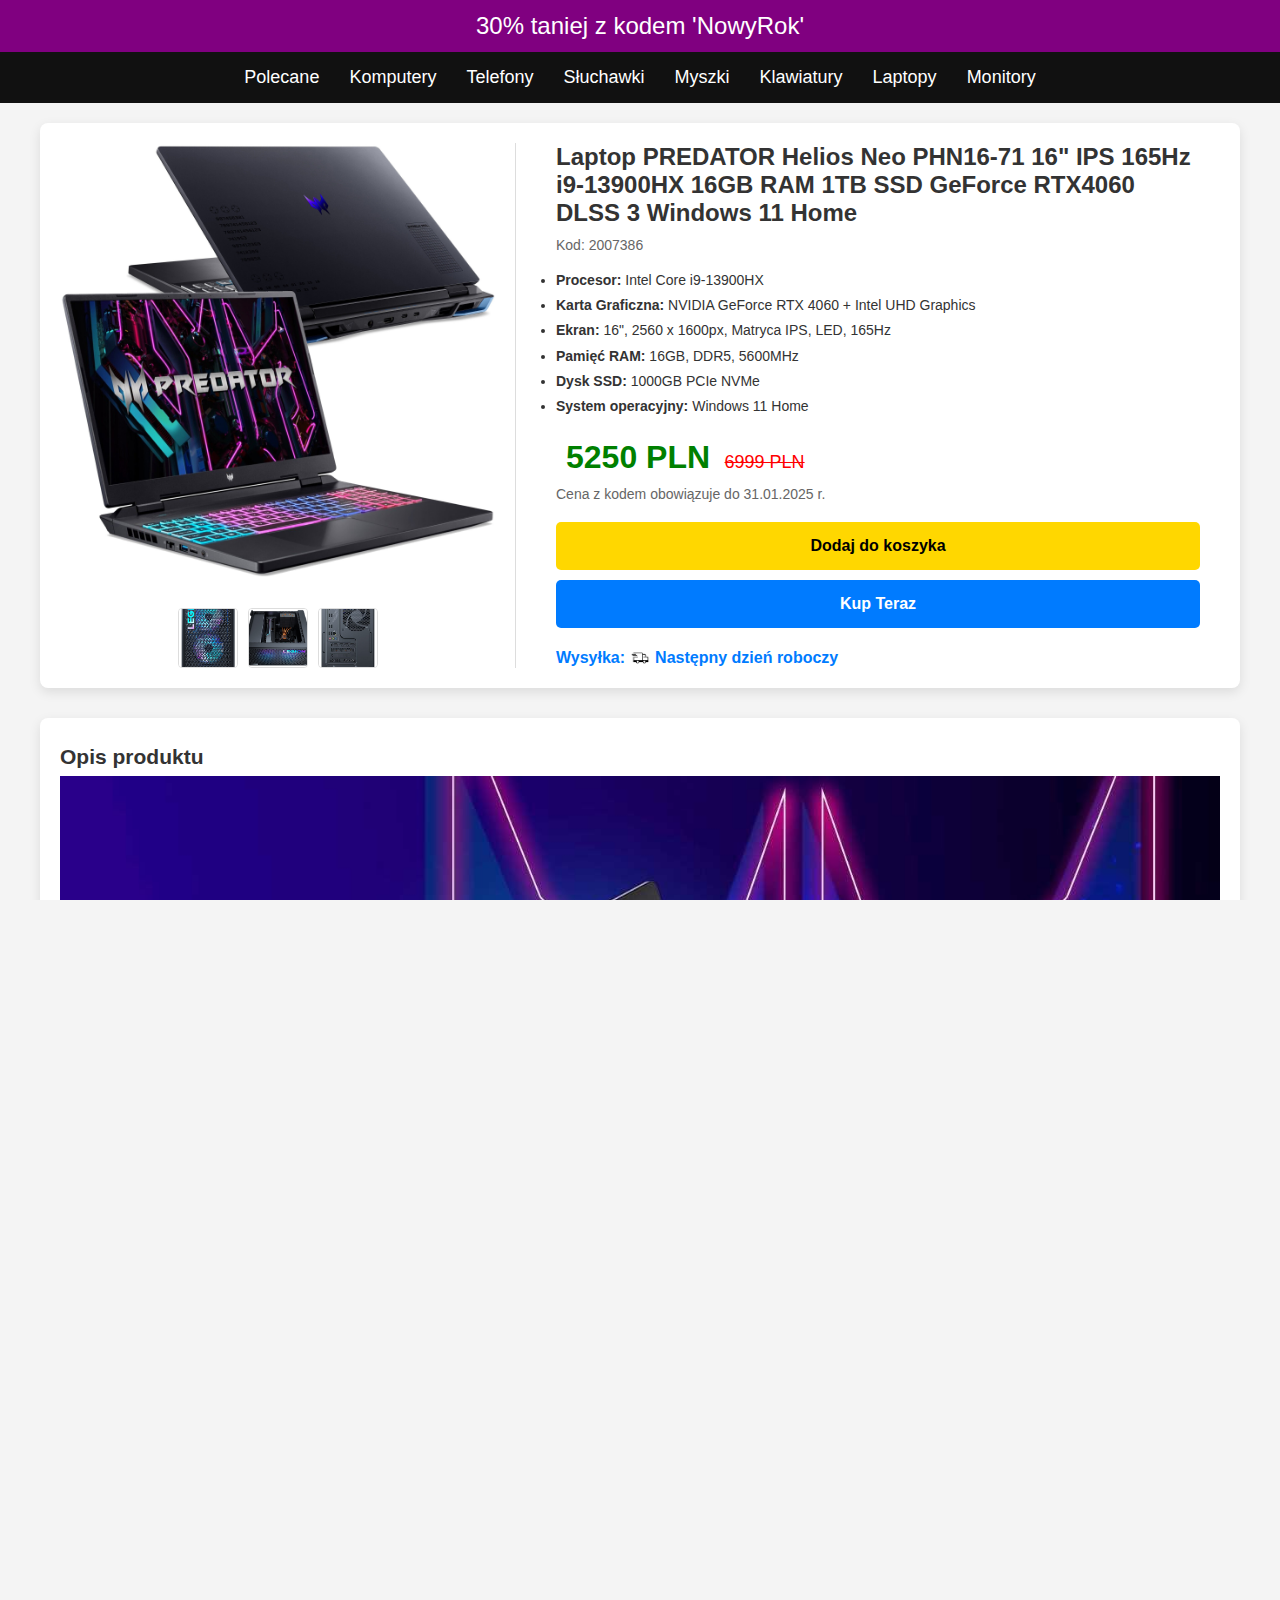
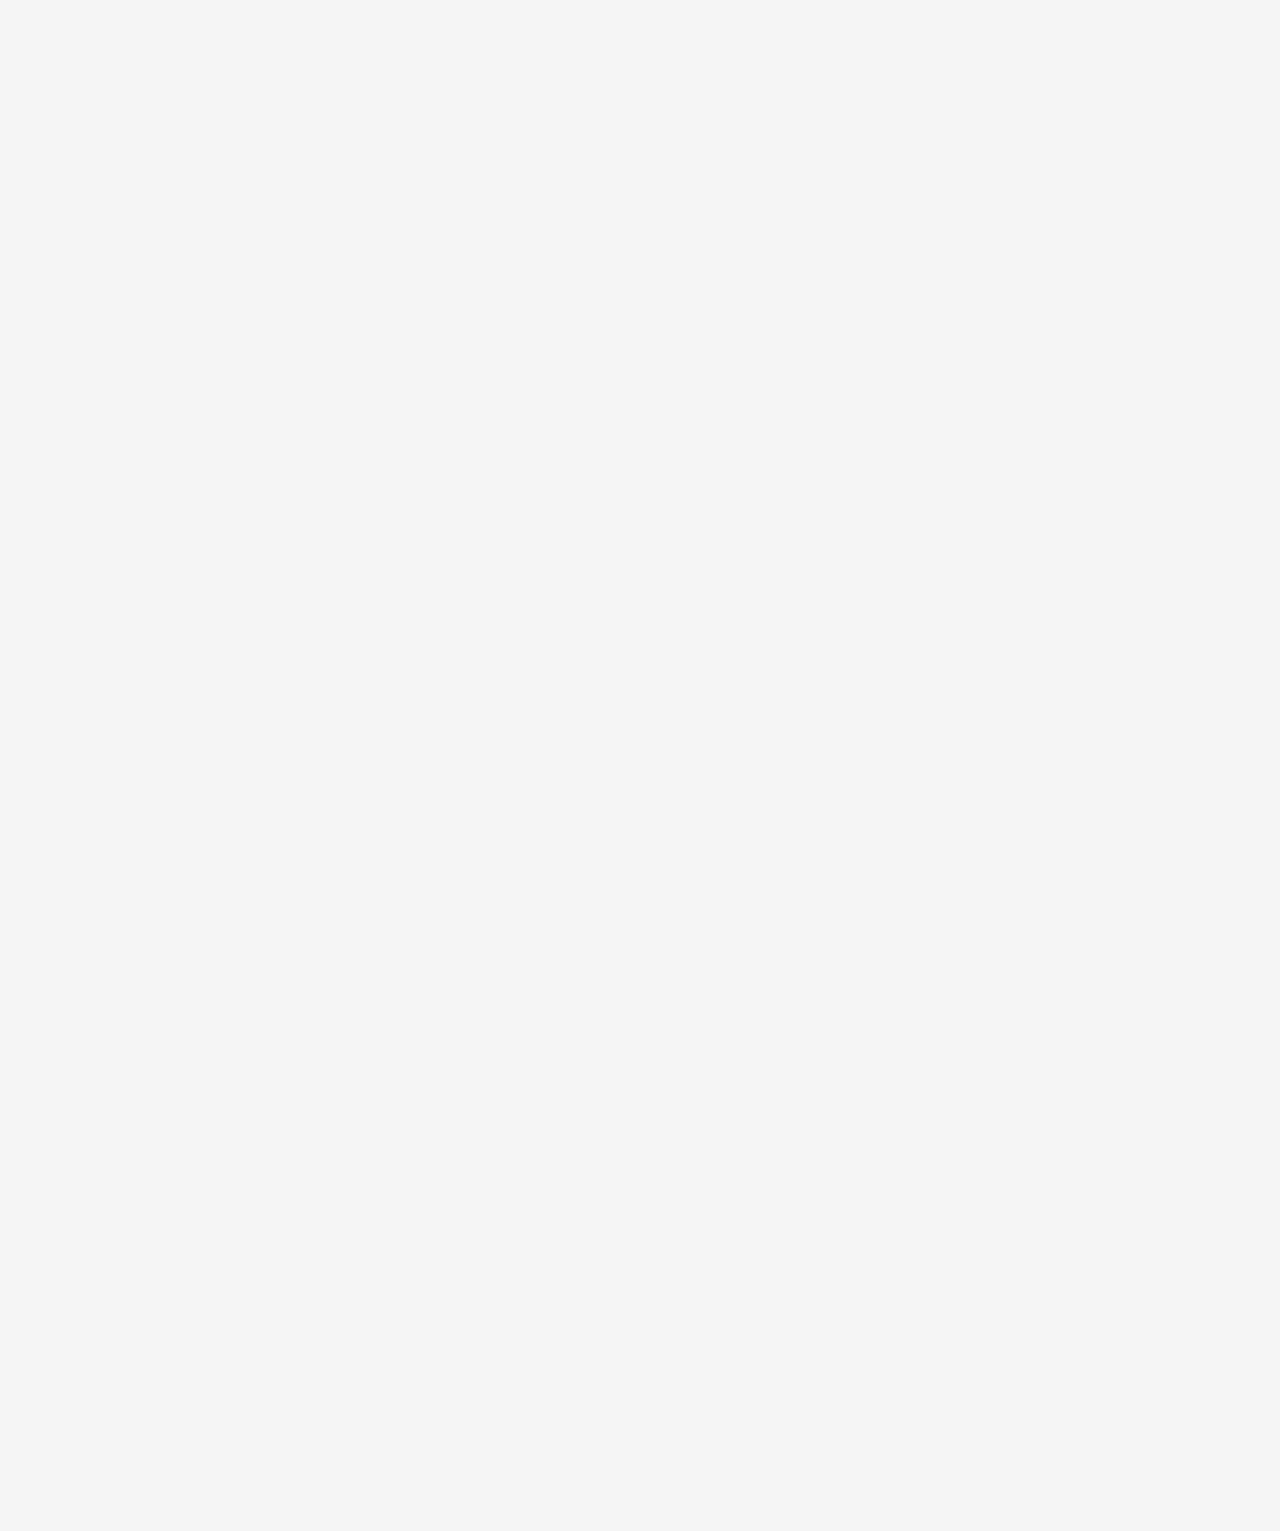
<file: produkt4.html>
<!DOCTYPE html>
<html lang="pl">
<head>
    <meta charset="UTF-8">
    <meta name="viewport" content="width=device-width, initial-scale=1.0">
    <title>Produkt 1 - Tech Miasto</title>
    <link rel="stylesheet" href="./styl.css">
</head>
<body>
    <div class="Kod">
        <p>30% taniej z kodem 'NowyRok'</p>
    </div>

    <div class="przyciski">
        <a href="#">Polecane</a>
        <a href="#">Komputery</a>
        <a href="#">Telefony</a>
        <a href="#">Słuchawki</a>
        <a href="#">Myszki</a>
        <a href="#">Klawiatury</a>
        <a href="#">Laptopy</a>
        <a href="#">Monitory</a>
    </div>

    
    <div class="kup-produkt">
        <div class="kup-produkt-img">
            <img src="./Laptop.png" alt="Produkt" class="product-image">
            <div class="image-ikony">
                <img src="./Komputer-miniaturka.png" alt="Miniatura 1">
                <img src="./Komputer-miniaturka2.png" alt="Miniatura 2">
                <img src="./Komputer-miniaturka3.png" alt="Miniatura 3">
            </div>
        </div>


        <div class="produkt-informacje-c">
            <h1 class="produkt-tytul">Laptop PREDATOR Helios Neo PHN16-71 16" IPS 165Hz i9-13900HX 16GB RAM 1TB SSD GeForce RTX4060 DLSS 3 Windows 11 Home</h1>

            <p class="produkt-kod">Kod: 2007386</p>

            <ul class="Dane">
                <li><span>Procesor:</span> Intel Core i9-13900HX</li>
                <li><span>Karta Graficzna:</span>  NVIDIA GeForce RTX 4060 + Intel UHD Graphics</li>
                <li><span>Ekran:</span>  16", 2560 x 1600px, Matryca IPS, LED, 165Hz</li>
                <li><span>Pamięć RAM:</span>  16GB, DDR5, 5600MHz</li>
                <li><span>Dysk SSD:</span> 1000GB PCIe NVMe</li>
                <li><span>System operacyjny:</span> Windows 11 Home</li>
            </ul>

            <div class="cena">
                <span class="new-price">5250 PLN</span>
                <span class="old-price">6999 PLN</span>
                <p class="dodatkowe-info-cenowe">Cena z kodem obowiązuje do 31.01.2025 r.</p>
            </div>

            <div class="kup-przyciski">
                <button class="do-koszyka">Dodaj do koszyka</button>
                <button class="kup-teraz">Kup Teraz</button>
            </div>

            <div class="dane-wysylki">
                <span>Wysyłka: <img src="./kurier.png" alt="Wysyłka"> Następny dzień roboczy</span>
            </div>
        </div>
    </div>

    <div class="opis-produktu">
        <h2>Opis produktu</h2>
        <p><img src="./opis4.png" alt="opis"></p>
        <p>Osiągnij niezrównaną wydajność, która pozwoli Ci wyprzedzić konkurencję. Laptop do gier ACER Predator Helios Neo wyposażony jest w procesor Intel Core i9-13900HX, potężny układ graficzny NVIDIA GeForce RTX 4060, szybki dysk SSD 1 TB M.2 PCIe i pamięć RAM DDR5 16 GB. To połączenie technologii zapewnia niesamowitą prędkość i niezawodność, niezbędną do całkowitego zanurzenia się w świecie gier. Bez względu na to, czy grasz w wymagające tytuły, tworzysz grafikę 3D, czy montujesz filmy, ten laptop spełni Twoje oczekiwania. Przewyższaj konkurencję i doświadczaj gier tak, jak nigdy dotąd.</p>
        <p><img src="./opis5.png" alt="opis"></p>
    </div>

    <div class="Dane-Techniczne">
        <h2>Dane Techniczne</h2>
        <table class="Dane-Techniczne-opis">
            <tbody>
                <tr>
                    <th>Procesor</th>
                    <td>Intel Core i9-13900HX</td>
                </tr>
                <tr>
                    <th>Karta Graficzna</th>
                    <td>NVIDIA GeForce RTX 4060 Intel UHD Graphics</td>
                </tr>
                <tr>
                    <th>Pamięć RAM</th>
                    <td>16 GB, DDR5 5600</td>
                </tr>
                <tr>
                    <th>Dysk</th>
                    <td>1000 GB PCIe NVMe</td>
                </tr>
                <tr>
                    <th>System operacyjny</th>
                    <td>Windows 11 Home</td>
                </tr>
                <tr>
                    <th>Rozdzielczość ekranu:</th>
                    <td>2560 x 1600</td>
                </tr>
                <tr>
                    <th>Pojemność baterii [Wh]:</th>
                    <td>90</td>
                </tr>
                <tr>
                    <th>Typ baterii:</th>
                    <td>Litowo-jonowa</td>
                </tr>
                <tr>
                    <th>Moc zasilacza [W]:</th>
                    <td>330</td>
                </tr>
                <tr>
                    <th>Wymiary</th>
                    <td>2.82 x 36.01 x 27.99 cm</td>
                </tr>
                <tr>
                    <th>Waga</th>
                    <td>2.6 kg</td>
                </tr>
            </tbody>
        </table>
    </div>
</body>
</html>
</file>
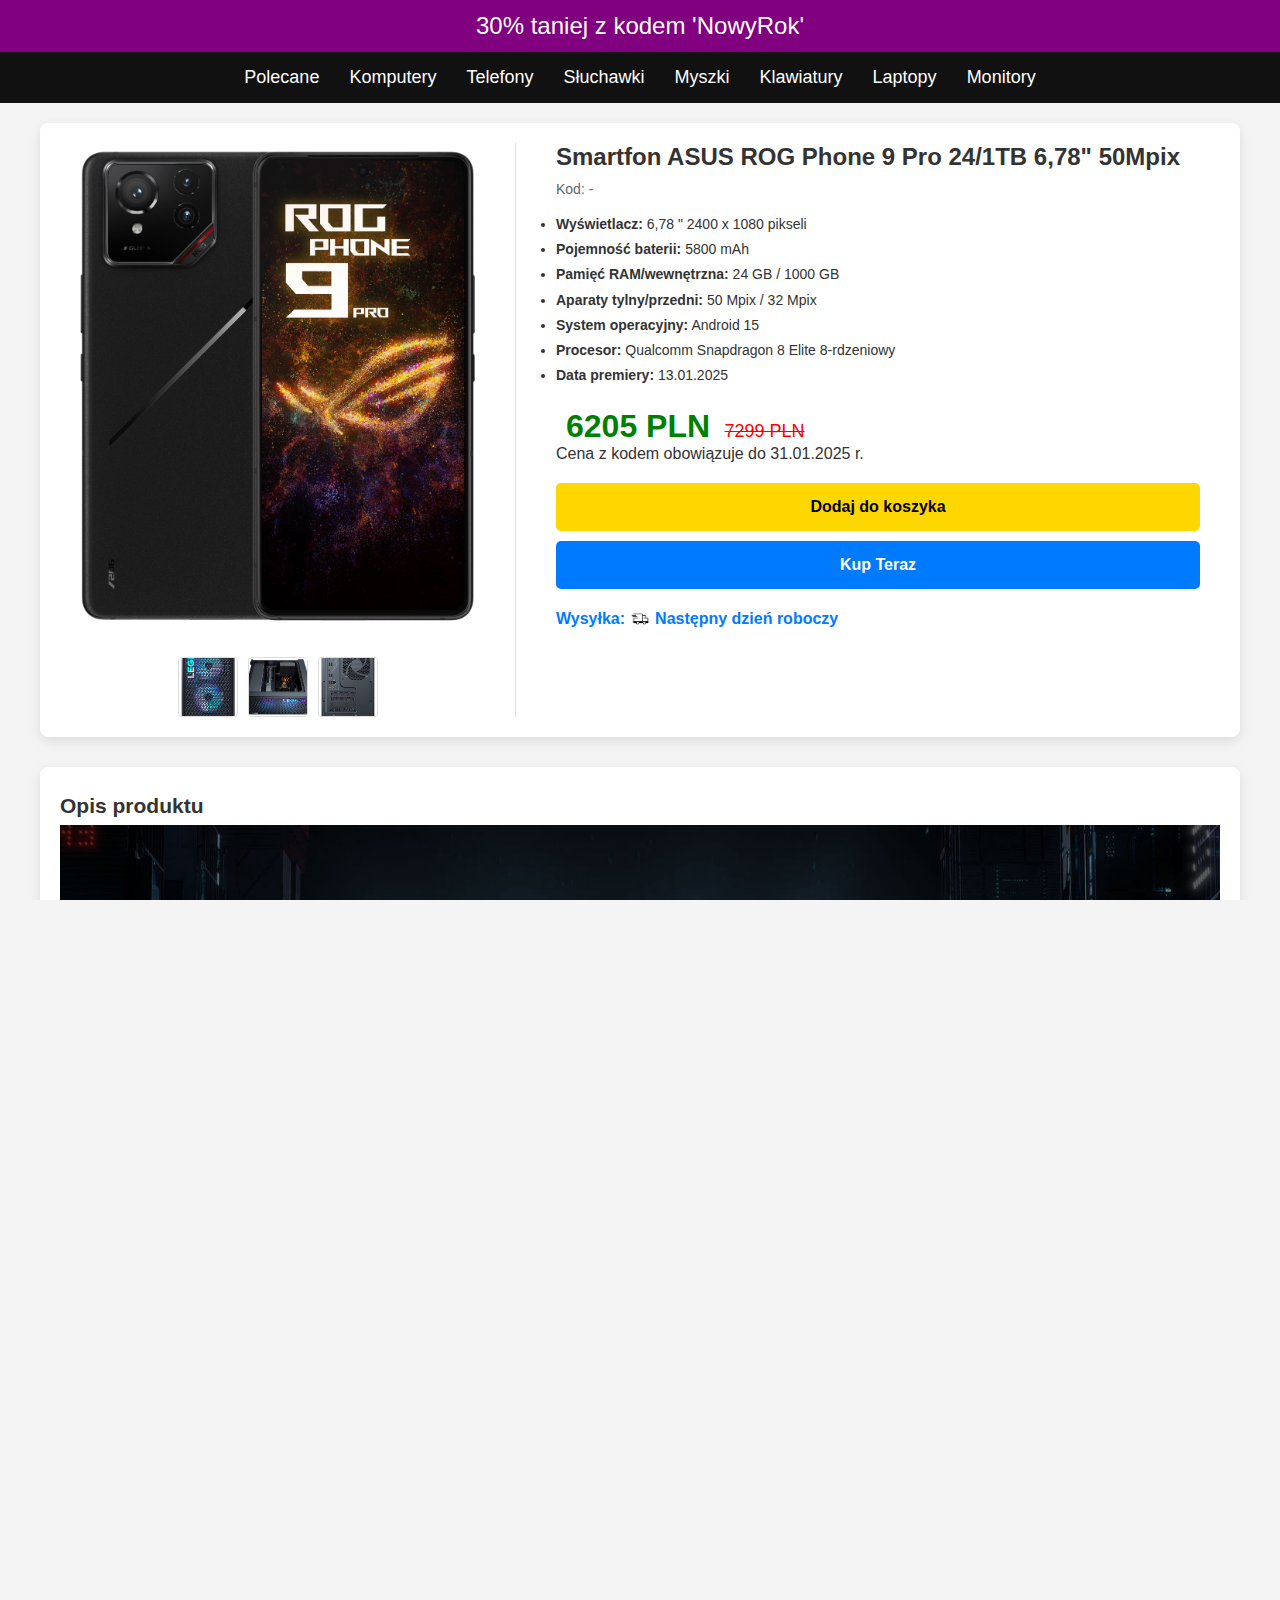
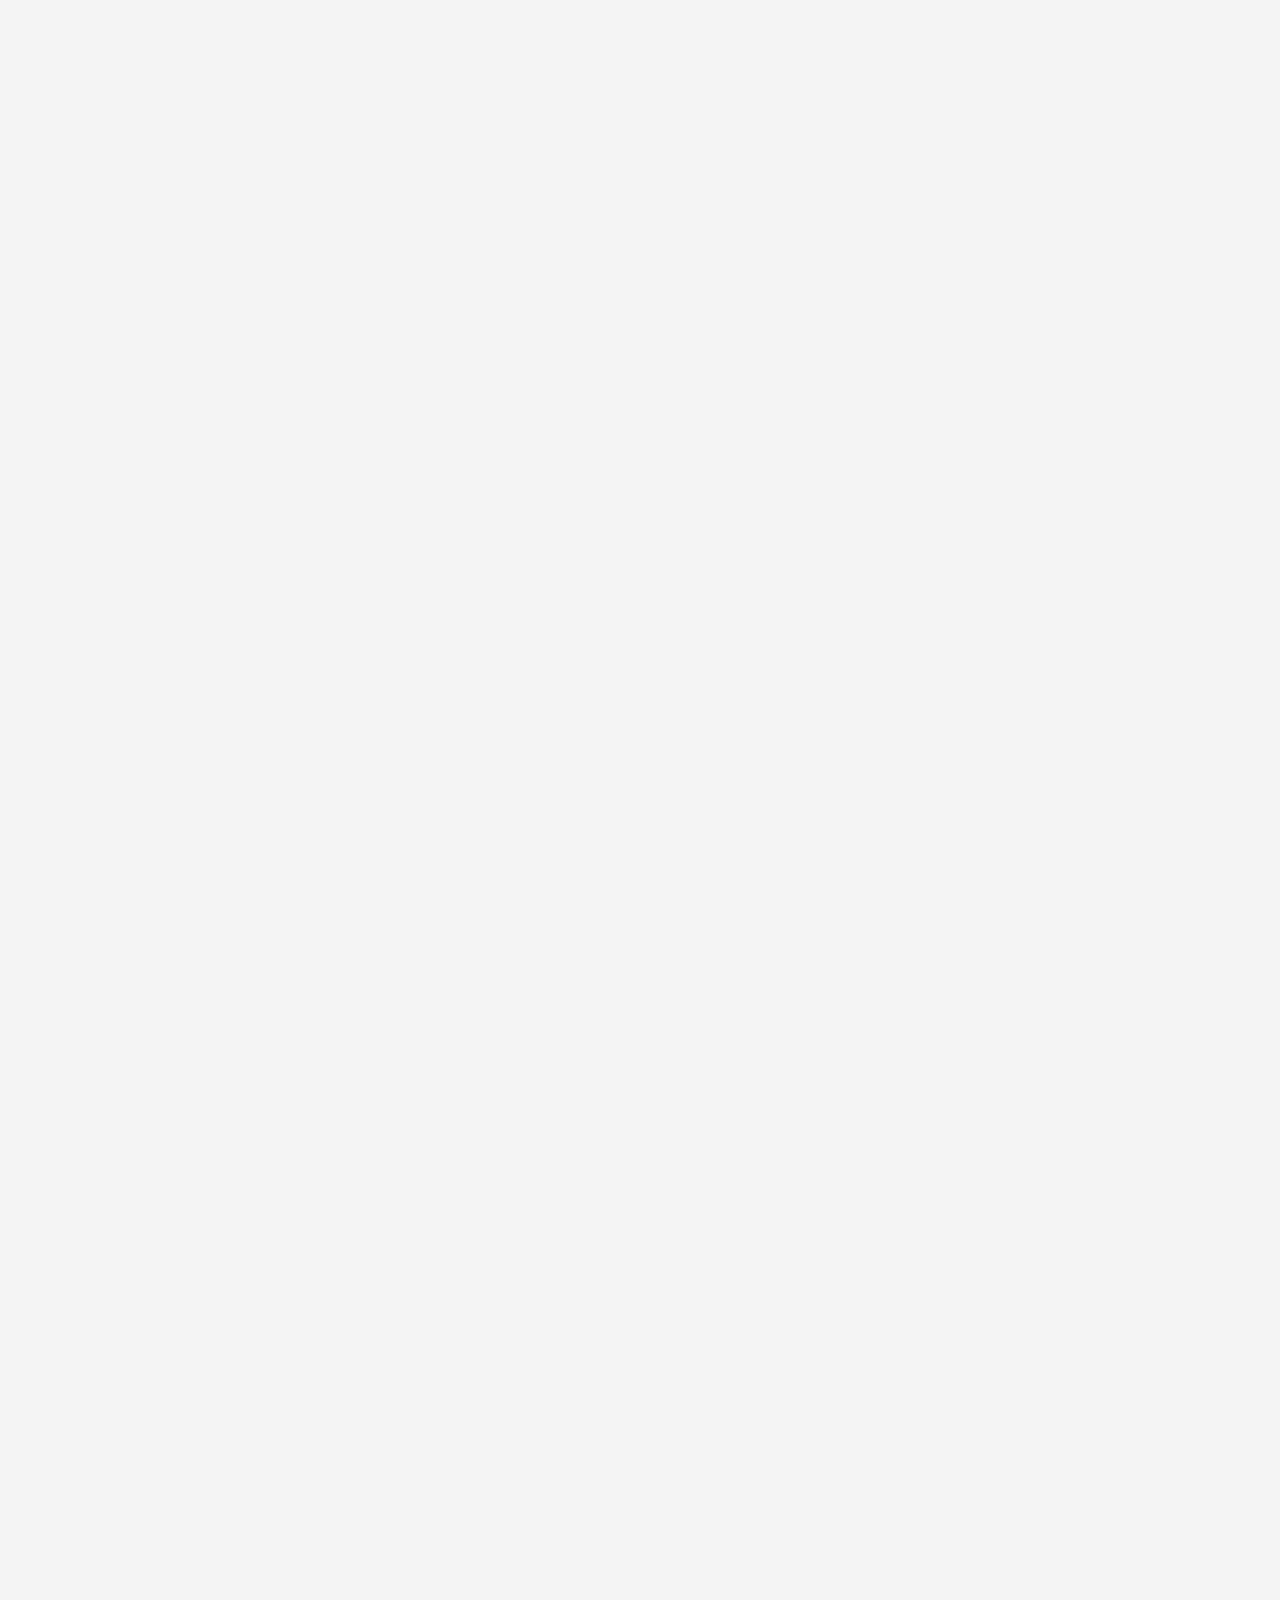
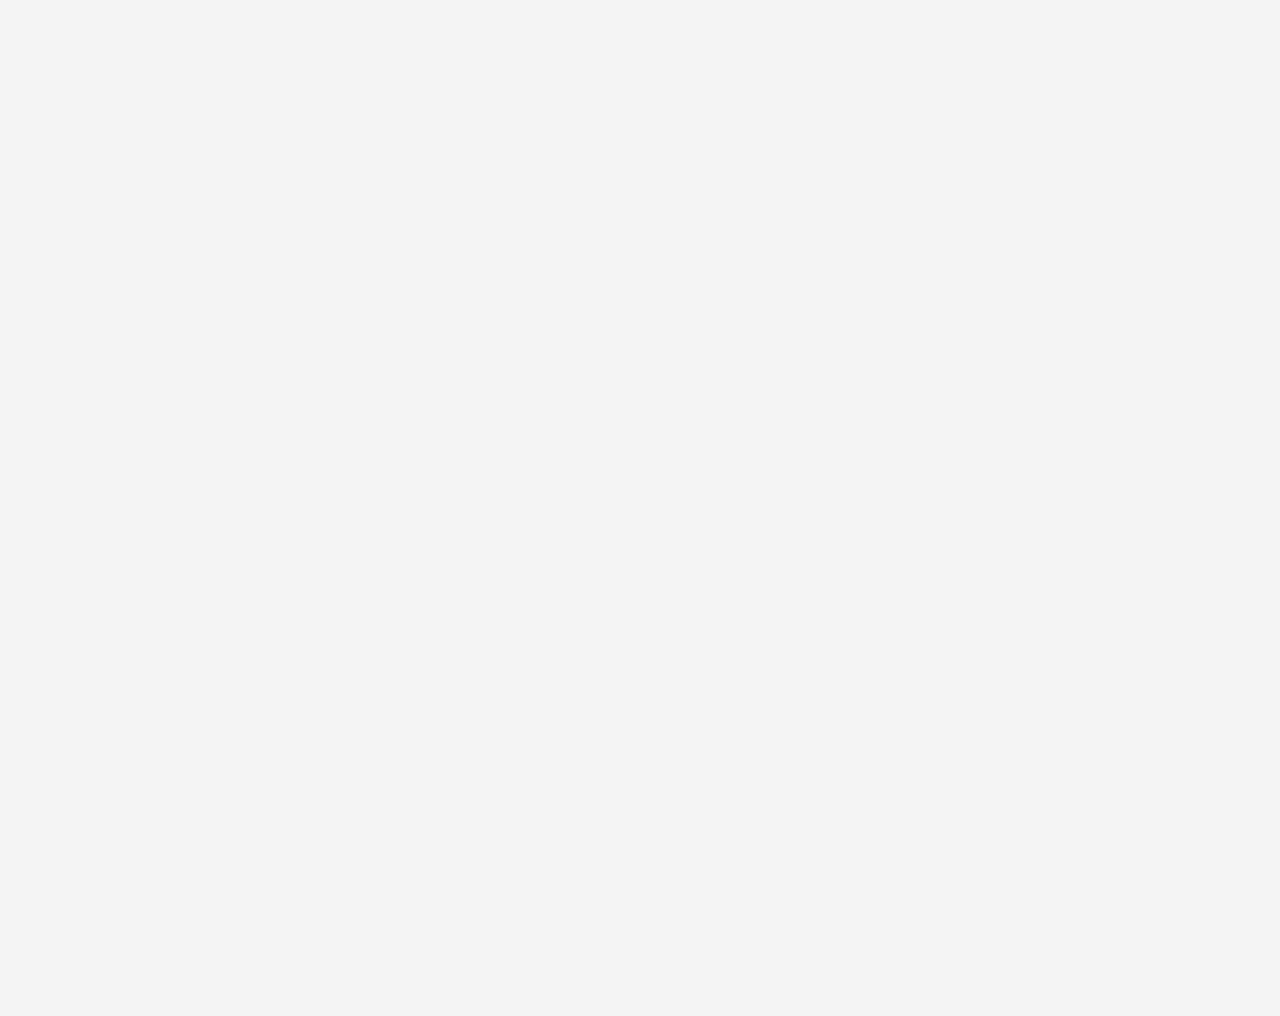
<file: produkt6.html>
<!DOCTYPE html>
<html lang="pl">
<head>
    <meta charset="UTF-8">
    <meta name="viewport" content="width=device-width, initial-scale=1.0">
    <title>Produkt 1 - Tech Miasto</title>
    <link rel="stylesheet" href="./styl.css">
</head>
<body>
    <div class="Kod">
        <p>30% taniej z kodem 'NowyRok'</p>
    </div>

    <div class="przyciski">
        <a href="#">Polecane</a>
        <a href="#">Komputery</a>
        <a href="#">Telefony</a>
        <a href="#">Słuchawki</a>
        <a href="#">Myszki</a>
        <a href="#">Klawiatury</a>
        <a href="#">Laptopy</a>
        <a href="#">Monitory</a>
    </div>

    
    <div class="kup-produkt">
        <div class="kup-produkt-img">
            <img src="./telefon.png" alt="Produkt" class="product-image">
            <div class="image-ikony">
                <img src="./Komputer-miniaturka.png" alt="Miniatura 1">
                <img src="./Komputer-miniaturka2.png" alt="Miniatura 2">
                <img src="./Komputer-miniaturka3.png" alt="Miniatura 3">
            </div>
        </div>

        <div class="produkt-informacje-c">
            <h1 class="produkt-tytul">Smartfon ASUS ROG Phone 9 Pro 24/1TB 6,78" 50Mpix</h1>

            <p class="produkt-kod">Kod: -</p>

            <ul class="Dane">
                <li><span>Wyświetlacz:</span> 6,78 " 2400 x 1080 pikseli</li>
                <li><span>Pojemność baterii:</span> 5800 mAh</li>
                <li><span>Pamięć RAM/wewnętrzna:</span> 24 GB / 1000 GB</li>
                <li><span>Aparaty tylny/przedni:</span> 50 Mpix / 32 Mpix</li>
                <li><span>System operacyjny:</span> Android 15</li>
                <li><span>Procesor:</span>  Qualcomm Snapdragon 8 Elite 8-rdzeniowy</li>
                <li><span>Data premiery:</span> 13.01.2025</li>
            </ul>

            <div class="cena">
                <span class="new-price">6205 PLN</span>
                <span class="old-price">7299 PLN</span>
                <p class="additional-price-info">Cena z kodem obowiązuje do 31.01.2025 r.</p>
            </div>

            <div class="kup-przyciski">
                <button class="do-koszyka">Dodaj do koszyka</button>
                <button class="kup-teraz">Kup Teraz</button>
            </div>

            <div class="dane-wysylki">
                <span>Wysyłka: <img src="./kurier.png" alt="Wysyłka"> Następny dzień roboczy</span>
            </div>
        </div>
    </div>

    <div class="opis-produktu">
        <h2>Opis produktu</h2>
        <p><img src="./opis8.png" alt="opis" srcset=""></p>
        <p><img src="./opis9.png" alt="opis" srcset=""></p>
        <p><img src="./opis10.png" alt="opis" srcset=""></p>
        <p><img src="./opis11.png" alt="opis" srcset=""></p>
    </div>

    <div class="Dane-Techniczne">
        <h2>Dane Techniczne</h2>
        <table class="Dane-Techniczne-opis">
            <tbody>
                <tr>
                    <th>Przekątna wyświetlacza:</th>
                    <td>6,78 "</td>
                </tr>
                <tr>
                    <th>Rozdzielczość ekranu:</th>
                    <td>2400 x 1080 pikseli</td>
                </tr>
                <tr>
                    <th>Wyświetlacz:</th>
                    <td>Full HD+</td>
                </tr>
                <tr>
                    <th>Aparat tylny:</th>
                    <td>50 Mpix/td>
                </tr>
                <tr>
                    <th>System operacyjny</th>
                    <td>Android 15</td>
                </tr>
                <tr>
                    <th>Procesor:</th>
                    <td>Qualcomm Snapdragon 8 Elite 8-rdzeniowy</td>
                </tr>
                <tr>
                    <th>Pamięć RAM:</th>
                    <td>24 GB</td>
                </tr>
                <tr>
                    <th>Pamięć wbudowana:</th>
                    <td>1000 GB</td>
                </tr>
                <tr>
                    <th>Pojemność baterii:</th>
                    <td>5800 mAh</td>
                </tr>
                <tr>
                    <th>Wymiary:</th>
                    <td>163,77 x 76,78 x 08,90 mm</td>
                </tr>
            </tbody>
        </table>
    </div>
</body>
</html>
</file>
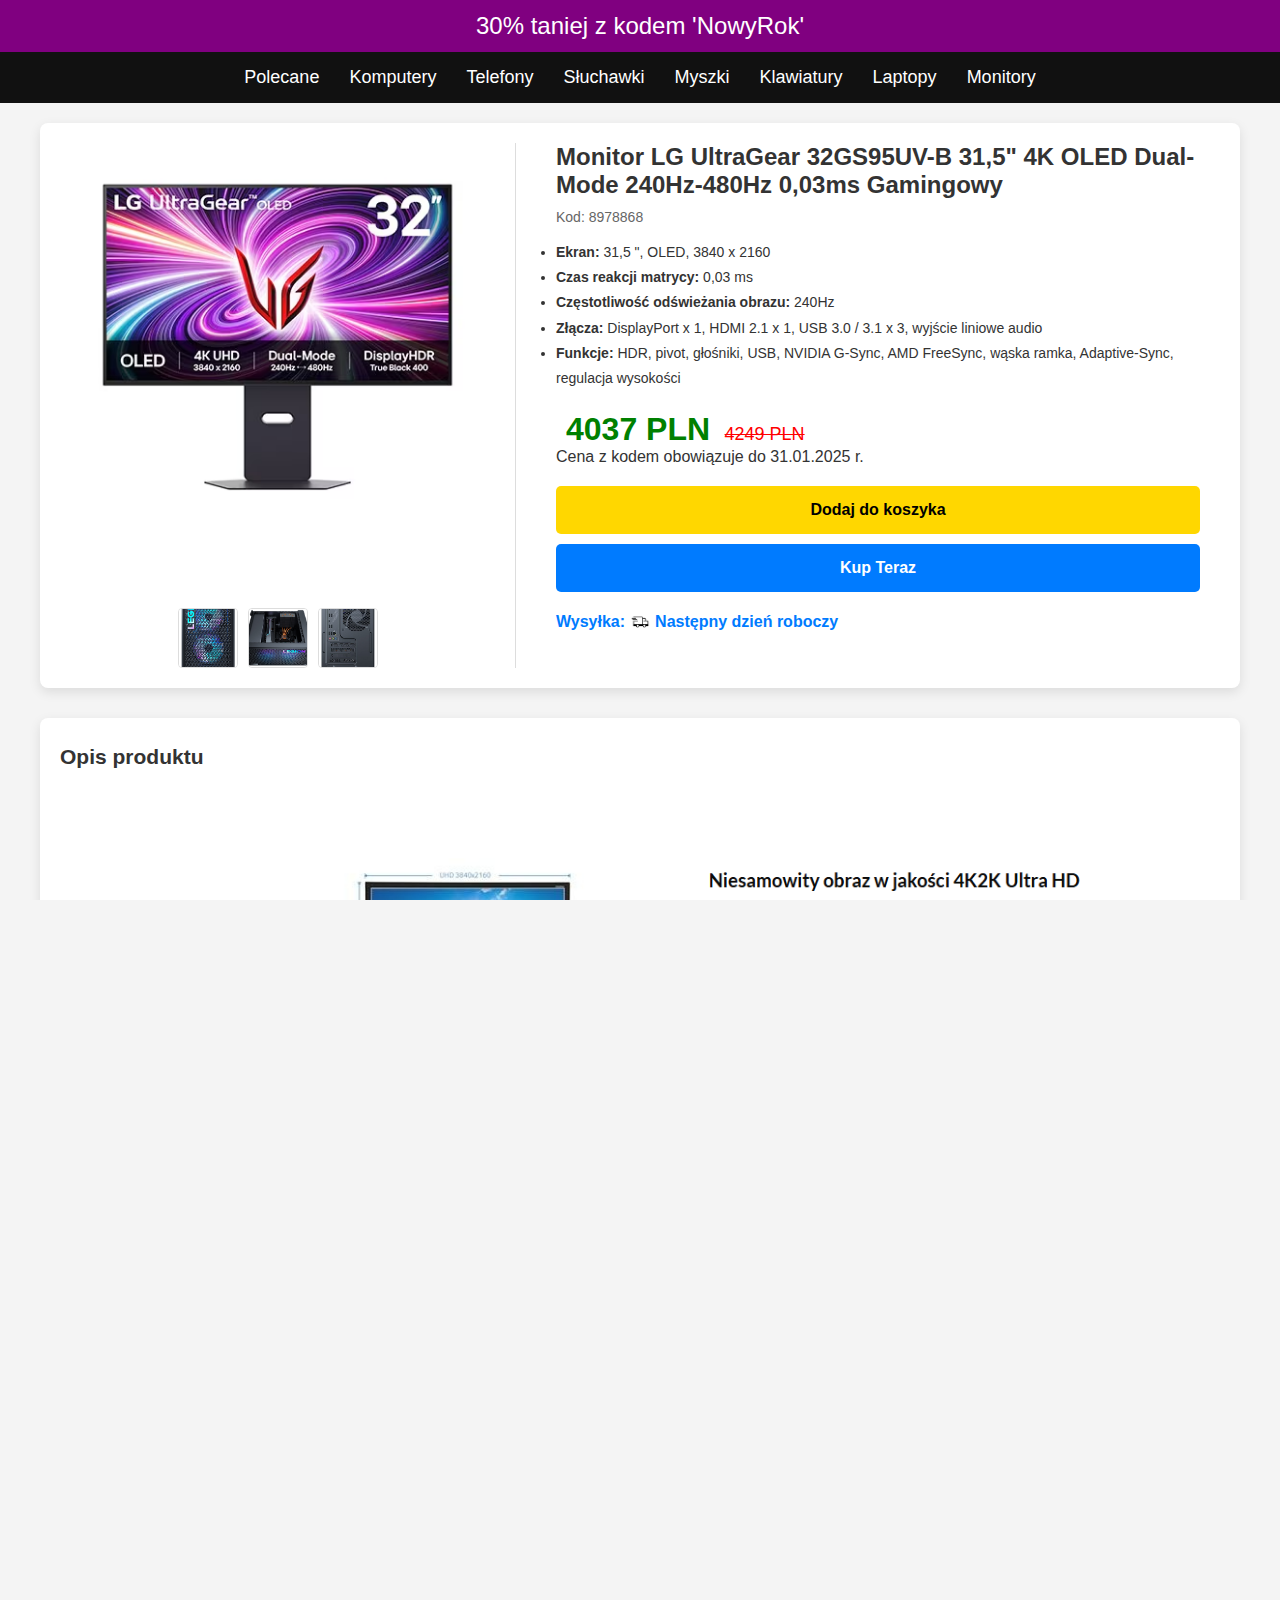
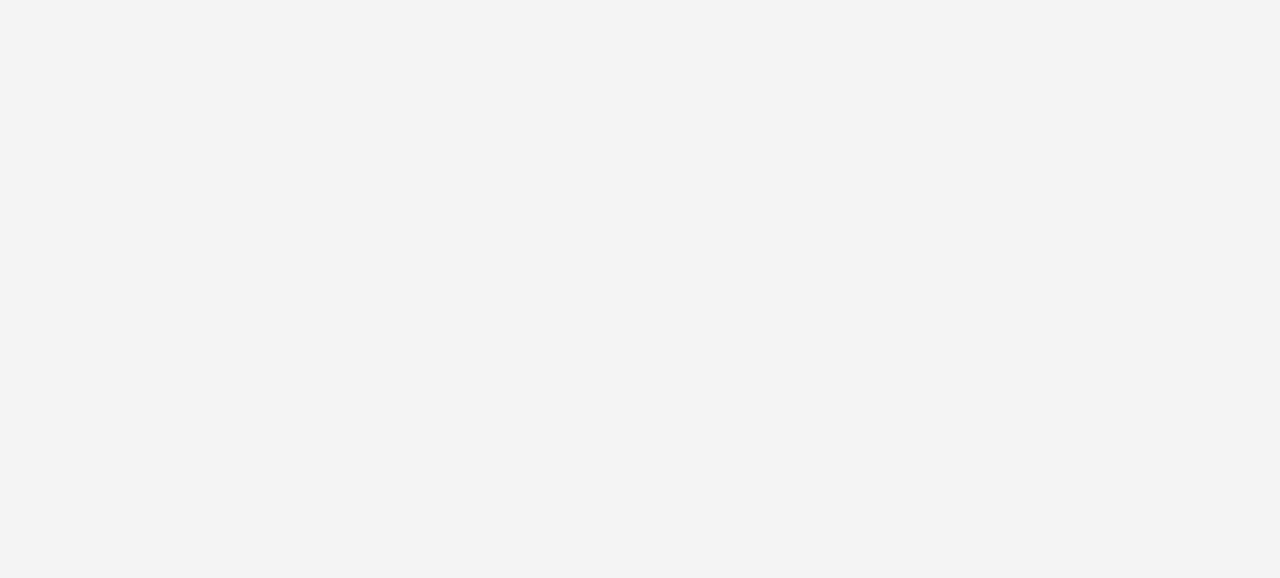
<file: produkt7.html>
<!DOCTYPE html>
<html lang="pl">
<head>
    <meta charset="UTF-8">
    <meta name="viewport" content="width=device-width, initial-scale=1.0">
    <title>Produkt 1 - Tech Miasto</title>
    <link rel="stylesheet" href="./styl.css">
</head>
<body>
    <div class="Kod">
        <p>30% taniej z kodem 'NowyRok'</p>
    </div>

    <div class="przyciski">
        <a href="#">Polecane</a>
        <a href="#">Komputery</a>
        <a href="#">Telefony</a>
        <a href="#">Słuchawki</a>
        <a href="#">Myszki</a>
        <a href="#">Klawiatury</a>
        <a href="#">Laptopy</a>
        <a href="#">Monitory</a>
    </div>

    
    <div class="kup-produkt">
        <div class="kup-produkt-img">
            <img src="./Monitor.png" alt="Produkt" class="product-image">
            <div class="image-ikony">
                <img src="./Komputer-miniaturka.png" alt="Miniatura 1">
                <img src="./Komputer-miniaturka2.png" alt="Miniatura 2">
                <img src="./Komputer-miniaturka3.png" alt="Miniatura 3">
            </div>
        </div>

        <div class="produkt-informacje-c">
            <h1 class="produkt-tytul">Monitor LG UltraGear 32GS95UV-B 31,5" 4K OLED Dual-Mode 240Hz-480Hz 0,03ms Gamingowy</h1>

            <p class="produkt-kod">Kod: 8978868</p>

            <ul class="Dane">
                <li><span>Ekran:</span> 31,5 ", OLED, 3840 x 2160</li>
                <li><span>Czas reakcji matrycy:</span> 0,03 ms</li>
                <li><span>Częstotliwość odświeżania obrazu:</span> 240Hz</li>
                <li><span>Złącza:</span>  DisplayPort x 1, HDMI 2.1 x 1, USB 3.0 / 3.1 x 3, wyjście liniowe audio</li>
                <li><span>Funkcje:</span> HDR, pivot, głośniki, USB, NVIDIA G-Sync, AMD FreeSync, wąska ramka, Adaptive-Sync, regulacja wysokości</li>
            </ul>

            <div class="cena">
                <span class="new-price">4037 PLN</span>
                <span class="old-price">4249 PLN</span>
                <p class="additional-price-info">Cena z kodem obowiązuje do 31.01.2025 r.</p>
            </div>

            <div class="kup-przyciski">
                <button class="do-koszyka">Dodaj do koszyka</button>
                <button class="kup-teraz">Kup Teraz</button>
            </div>

            <div class="dane-wysylki">
                <span>Wysyłka: <img src="./kurier.png" alt="Wysyłka"> Następny dzień roboczy</span>
            </div>
        </div>
    </div>

    <div class="opis-produktu">
        <h2>Opis produktu</h2>
        <p><img src="./opis12.png" alt="opis" srcset=""></p>

    </div>

    <div class="Dane-Techniczne">
        <h2>Dane Techniczne</h2>
        <table class="Dane-Techniczne-opis">
            <tbody>
                <tr>
                    <th>Rozmiar ekranu:</th>
                    <td>31,5 " / 80 cm</td>
                </tr>
                <tr>
                    <th>Format ekranu:</th>
                    <td>16:9</td>
                </tr>
                <tr>
                    <th>Rozdzielczość::</th>
                    <td>3840 x 2160</td>
                </tr>
                <tr>
                    <th>Częstotliwość odświeżania obrazu:</th>
                    <td>240 Hz</td>
                </tr>
                <tr>
                    <th>Typ matrycy:</th>
                    <td>OLED</td>
                </tr>
                <tr>
                    <th>Typ podświetlenia:</th>
                    <td>OLED</td>
                </tr>
                <tr>
                    <th>Kontrast statyczny / dynamiczny:</th>
                    <td>1500000 :1 /</td>
                </tr>
                <tr>
                    <th>Jasność ekranu:</th>
                    <td>275 cd/m2</td>
                </tr>
                <tr>
                    <th>Czas reakcji matrycy:</th>
                    <td>0,03 ms</td>
                </tr>
                <tr>
                    <th>Ochrona oczu:</th>
                    <td>filtr światła niebieskiego - Low Blue Light, tryb czytania</td>
                </tr>
                <tr>
                    <th>Wymiary:</th>
                    <td>714 x 511 -621 x 250 mm</td>
                </tr>
            </tbody>
        </table>
    </div>
</body>
</html>
</file>
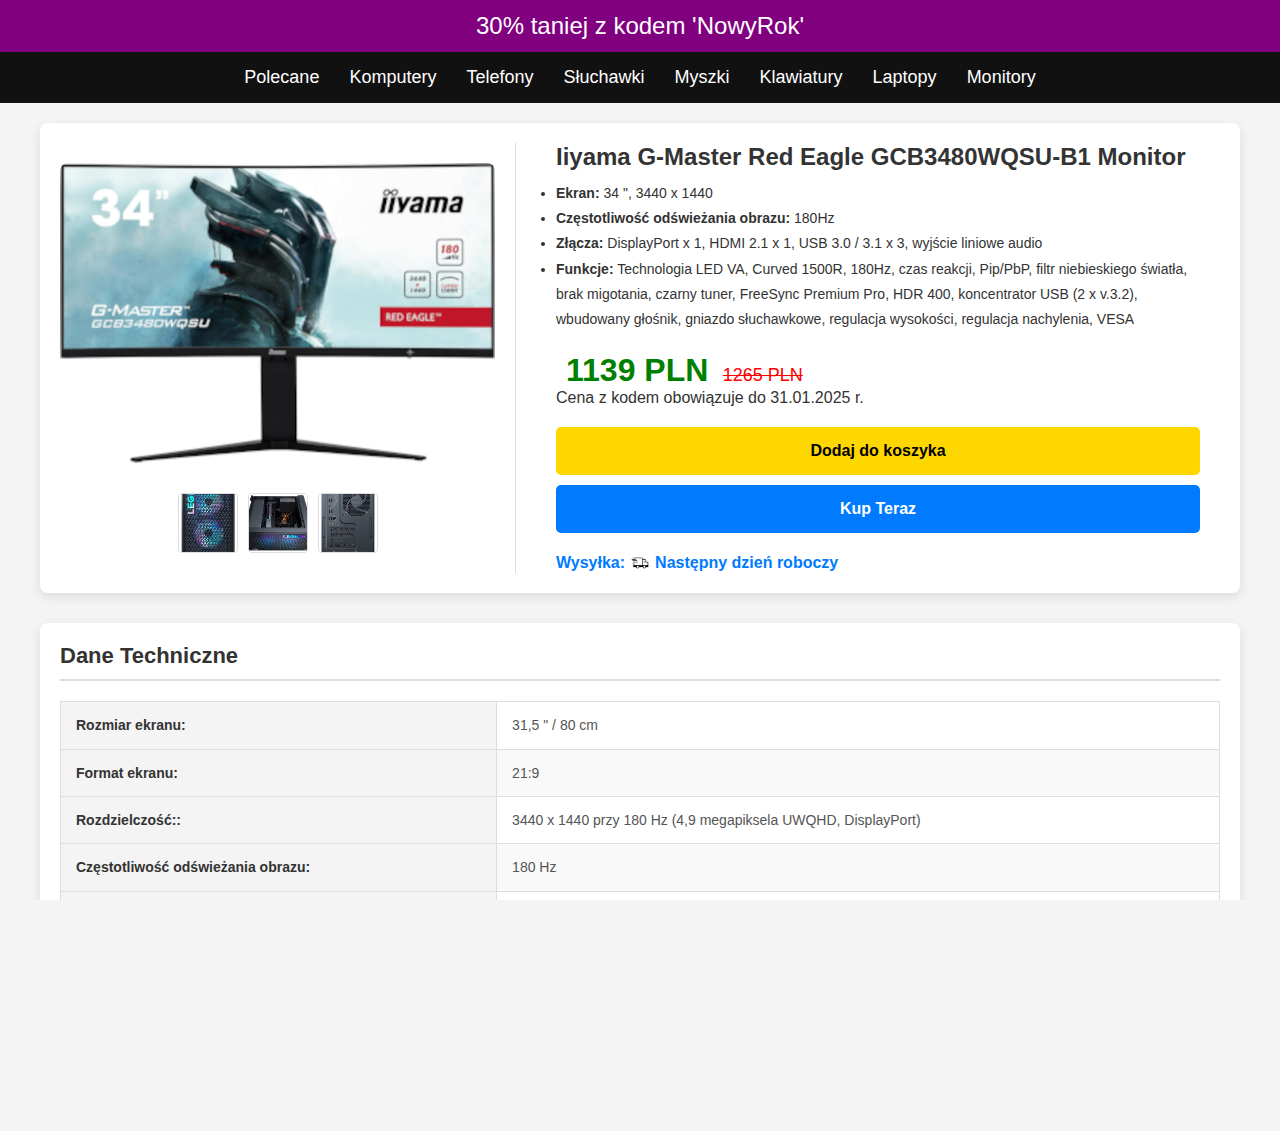
<file: produkt8.html>
<!DOCTYPE html>
<html lang="pl">
<head>
    <meta charset="UTF-8">
    <meta name="viewport" content="width=device-width, initial-scale=1.0">
    <title>Produkt 1 - Tech Miasto</title>
    <link rel="stylesheet" href="./styl.css">
</head>
<body>
    <div class="Kod">
        <p>30% taniej z kodem 'NowyRok'</p>
    </div>

    <div class="przyciski">
        <a href="#">Polecane</a>
        <a href="#">Komputery</a>
        <a href="#">Telefony</a>
        <a href="#">Słuchawki</a>
        <a href="#">Myszki</a>
        <a href="#">Klawiatury</a>
        <a href="#">Laptopy</a>
        <a href="#">Monitory</a>
    </div>

    
    <div class="kup-produkt">
        <div class="kup-produkt-img">
            <img src="./Monitor2.png" alt="Produkt" class="product-image">
            <div class="image-ikony">
                <img src="./Komputer-miniaturka.png" alt="Miniatura 1">
                <img src="./Komputer-miniaturka2.png" alt="Miniatura 2">
                <img src="./Komputer-miniaturka3.png" alt="Miniatura 3">
            </div>
        </div>

        <div class="produkt-informacje-c">
            <h1 class="produkt-tytul">Iiyama G-Master Red Eagle GCB3480WQSU-B1 Monitor</h1>


            <ul class="Dane">
                <li><span>Ekran:</span> 34 ", 3440 x 1440</li>
                <li><span>Częstotliwość odświeżania obrazu:</span> 180Hz</li>
                <li><span>Złącza:</span>  DisplayPort x 1, HDMI 2.1 x 1, USB 3.0 / 3.1 x 3, wyjście liniowe audio</li>
                <li><span>Funkcje:</span> Technologia LED VA, Curved 1500R, 180Hz, czas reakcji, Pip/PbP, filtr niebieskiego światła, brak migotania, czarny tuner, FreeSync Premium Pro, HDR 400, koncentrator USB (2 x v.3.2), wbudowany głośnik, gniazdo słuchawkowe, regulacja wysokości, regulacja nachylenia, VESA</li>
            </ul>

            <div class="cena">
                <span class="new-price">1139 PLN</span>
                <span class="old-price">1265 PLN</span>
                <p class="additional-price-info">Cena z kodem obowiązuje do 31.01.2025 r.</p>
            </div>

            <div class="kup-przyciski">
                <button class="do-koszyka">Dodaj do koszyka</button>
                <button class="kup-teraz">Kup Teraz</button>
            </div>

            <div class="dane-wysylki">
                <span>Wysyłka: <img src="./kurier.png" alt="Wysyłka"> Następny dzień roboczy</span>
            </div>
        </div>
    </div>


    </div>

    <div class="Dane-Techniczne">
        <h2>Dane Techniczne</h2>
        <table class="Dane-Techniczne-opis">
            <tbody>
                <tr>
                    <th>Rozmiar ekranu:</th>
                    <td>31,5 " / 80 cm</td>
                </tr>
                <tr>
                    <th>Format ekranu:</th>
                    <td>21:9</td>
                </tr>
                <tr>
                    <th>Rozdzielczość::</th>
                    <td>3440 x 1440 przy 180 Hz (4,9 megapiksela UWQHD, DisplayPort)</td>
                </tr>
                <tr>
                    <th>Częstotliwość odświeżania obrazu:</th>
                    <td>180 Hz</td>
                </tr>
                <tr>
                    <th>Typ matrycy:</th>
                    <td>LCD</td>
                </tr>
                <tr>
                    <th>Typ podświetlenia:</th>
                    <td>LCD</td>
                </tr>
                <tr>
                    <th>Wymiary:</th>
                    <td>25,6 x 80,8 x 44,15 cm</td>
                </tr>
                <tr>
                    <th>Waga:</th>
                    <td>10,61 kg</td>
                </tr>
            </tbody>
        </table>
    </div>
</body>
</html>
</file>
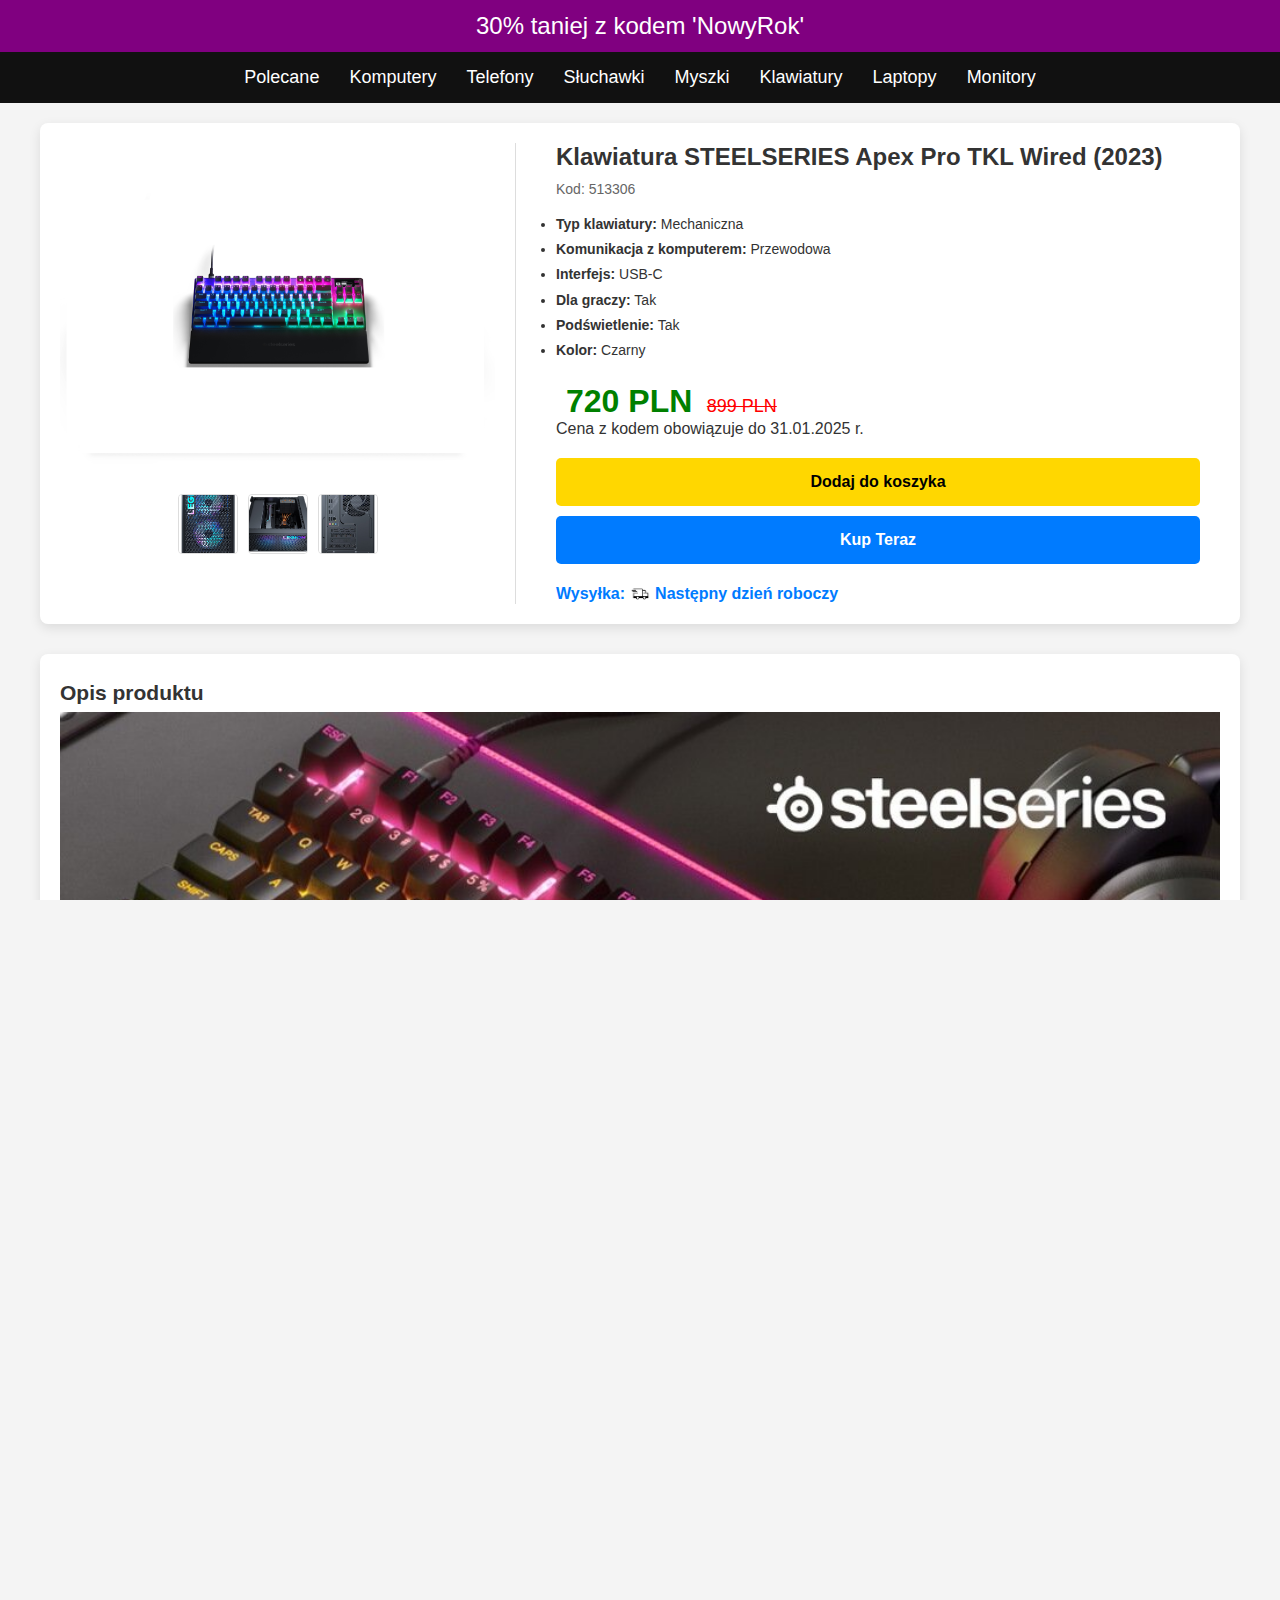
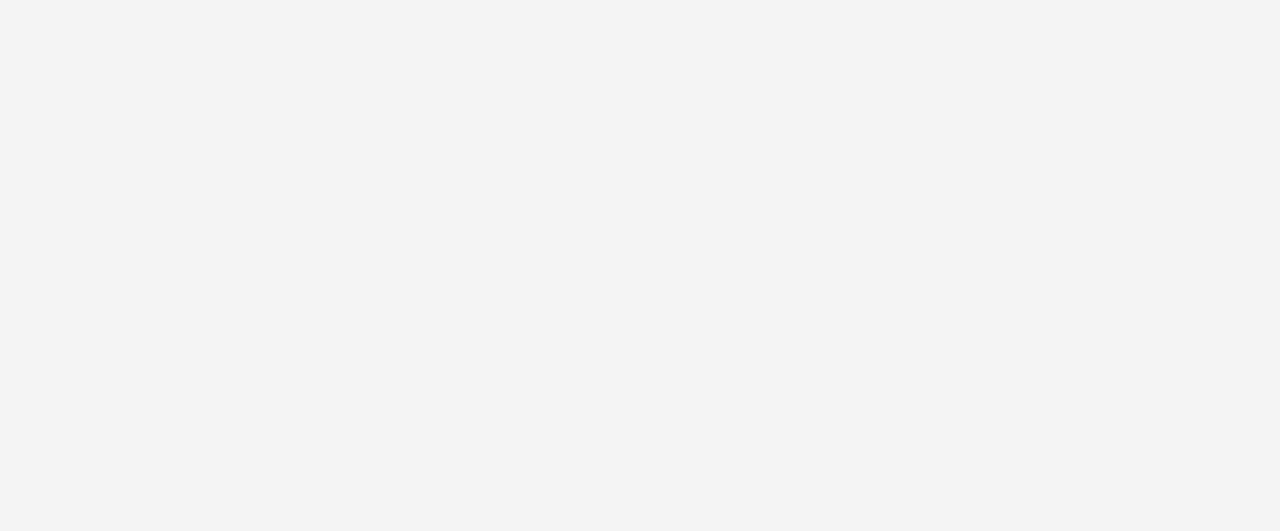
<file: produkt9.html>
<!DOCTYPE html>
<html lang="pl">
<head>
    <meta charset="UTF-8">
    <meta name="viewport" content="width=device-width, initial-scale=1.0">
    <title>Produkt 1 - Tech Miasto</title>
    <link rel="stylesheet" href="./styl.css">
</head>
<body>
    <div class="Kod">
        <p>30% taniej z kodem 'NowyRok'</p>
    </div>

    <div class="przyciski">
        <a href="#">Polecane</a>
        <a href="#">Komputery</a>
        <a href="#">Telefony</a>
        <a href="#">Słuchawki</a>
        <a href="#">Myszki</a>
        <a href="#">Klawiatury</a>
        <a href="#">Laptopy</a>
        <a href="#">Monitory</a>
    </div>

    
    <div class="kup-produkt">
        <div class="kup-produkt-img">
            <img src="./Klawiatura.png" alt="Produkt" class="product-image">
            <div class="image-ikony">
                <img src="./Komputer-miniaturka.png" alt="Miniatura 1">
                <img src="./Komputer-miniaturka2.png" alt="Miniatura 2">
                <img src="./Komputer-miniaturka3.png" alt="Miniatura 3">
            </div>
        </div>

        <div class="produkt-informacje-c">
            <h1 class="produkt-tytul">Klawiatura STEELSERIES Apex Pro TKL Wired (2023)</h1>

            <p class="produkt-kod">Kod: 513306</p>

            <ul class="Dane">
                <li><span>Typ klawiatury:</span> Mechaniczna</li>
                <li><span>Komunikacja z komputerem:</span> Przewodowa</li>
                <li><span>Interfejs:</span> USB-C</li>
                <li><span>Dla graczy:</span> Tak</li>
                <li><span>Podświetlenie:</span> Tak</li>
                <li><span>Kolor:</span> Czarny</li>
            </ul>

            <div class="cena">
                <span class="new-price">720 PLN</span>
                <span class="old-price">899 PLN</span>
                <p class="additional-price-info">Cena z kodem obowiązuje do 31.01.2025 r.</p>
            </div>

            <div class="kup-przyciski">
                <button class="do-koszyka">Dodaj do koszyka</button>
                <button class="kup-teraz">Kup Teraz</button>
            </div>

            <div class="dane-wysylki">
                <span>Wysyłka: <img src="./kurier.png" alt="Wysyłka"> Następny dzień roboczy</span>
            </div>
        </div>
    </div>

    <div class="opis-produktu">
        <h2>Opis produktu</h2>
        <p><img src="./opis13.png" alt="opis" srcset=""></p>
        <p>Poznaj klawiaturę Apex, która przewyższa konkurencję pod względem szybkości i innowacyjności zastosowanych rozwiązań technologicznych. Apex Pro TKL poradzi sobie z każdym zadaniem – bez względu na to, czy zależy Ci na szybkich i precyzyjnych ruchach, czy też wygodzie i dokładności pisania. Wykorzystaj moc jednej z najbardziej zaawansowanych klawiatur na świecie.
            Sekretem niezrównanej szybkości klawiatury Apex Pro są innowacyjne przełączniki OmniPoint 2.0 z czujnikami magnetycznymi najwyższej generacji. Wystarczy nacisnąć klawisz, aby rozpocząć automatyczną, bezkontaktową aktywację. To właśnie ten mechanizm gwarantuje niezwykłą szybkość, która przyniesie Ci sukces.</p>
    </div>

    <div class="Dane-Techniczne">
        <h2>Dane Techniczne</h2>
        <table class="Dane-Techniczne-opis">
            <tbody>
                <tr>
                    <th>Typ klawiatury</th>
                    <td>Mechaniczna</td>
                </tr>
                <tr>
                    <th>Układ klawiszy</th>
                    <td>Standardowy</td>
                </tr>
                <tr>
                    <th>Komunikacja z komputerem</th>
                    <td>Przewodowa</td>
                </tr>
                <tr>
                    <th>Interfejs</th>
                    <td>USB-C</td>
                </tr>
                <tr>
                    <th>Dla graczy</th>
                    <td>Tak</td>
                </tr>
                <tr>
                    <th>Podświetlenie</th>
                    <td>Tak</td>
                </tr>
                <tr>
                    <th>Touchpad</th>
                    <td>Nie</td>
                </tr>
                <tr>
                    <th>Kolor</th>
                    <td>Czarny</td>
                </tr>
                <tr>
                    <th>Wymiary</th>
                    <td>42 x 355 x 128 mm</td>
                </tr>
            </tbody>
        </table>
    </div>
</body>
</html>
</file>
<file: styl.css>
* {
    margin: 0;
    padding: 0;
    box-sizing: border-box;
}

html, body {
    height: 100%;
    margin: 0;
    padding: 0;
    overflow-x: hidden;
}

body {
    font-family: Arial, sans-serif;
    background-color: #f4f4f4;
    color: #333;
    margin: 0;
    padding: 0;
}

.Kod p {
    text-align: center;
    background-color: purple;
    color: white;
    font-size: 150%;
    padding: 12px;
}

.przyciski {
    display: flex;
    align-items: center;
    justify-content: center;
    background-color: #111;
    padding: 15px 30px;
}

.przyciski a {
    color: white;
    text-decoration: none;
    margin: 0 15px;
    font-size: 18px;
}

.przyciski a:hover {
    color: #8a2be2;
}

.oferta {
    position: relative;
    width: 100%;
    height: 400px;
}

.oferta-img {
    width: 100%;
    height: 100%;
    object-fit: cover;
}

.oferta-text {
    position: absolute;
    bottom: 30px;
    left: 30px;
    font-size: 24px;
    color: white;
    background: rgba(0, 0, 0, 0.5);
    padding: 10px 20px;
    border-radius: 8px;
}

.wyprzedaz {
    margin: 20px;
}

.wyprzedaz h2 {
    font-size: 28px;
    color: #333;
    margin-bottom: 20px;
}

.produkty-wyprzedaz {
    display: grid;
    grid-template-columns: repeat(6, 1fr); /* 6 items per row */
    gap: 20px;
    justify-content: center;
    padding: 0 20px;
}

.produkt-wyprzedaz {
    text-decoration: none;
    color: inherit;
    width: 100%;
    border: 1px solid #ddd;
    padding: 10px;
    border-radius: 8px;
    text-align: center;
    overflow: hidden;
    background-color: #fff;
    position: relative;
    box-shadow: 0 2px 5px rgba(0, 0, 0, 0.1);
    transition: transform 0.3s, box-shadow 0.3s;
}

.produkt-wyprzedaz:hover {
    background-color: #f9f9f9;
    transform: translateY(-5px);
}

.produkt-wyprzedaz-img img {
    width: 150px;
    height: 150px;
    object-fit: cover;
}

.produkt-nazwa {
    font-size: 14px;
    font-weight: bold;
    color: #333;
    margin-bottom: 5px;
}

.produkt-cena {
    font-size: 12px;
    display: flex;
    flex-direction: column;
    align-items: center;
}

.old-price {
    color: red;
    text-decoration: line-through dashed;
    font-size: 12px;
}

.new-price {
    font-size: 18px;
    color: green;
    margin-left: 10px;
}

.discount-tag {
    position: absolute;
    top: 10px;
    left: 10px;
    background-color: #e03e2d;
    color: white;
    font-size: 12px;
    font-weight: bold;
    padding: 5px 10px;
    border-radius: 5px;
    z-index: 1;
    box-shadow: 0px 2px 4px rgba(0, 0, 0, 0.2);
}

.kup-produkt {
    max-width: 1200px;
    margin: 20px auto;
    background-color: white;
    border-radius: 8px;
    display: grid;
    grid-template-columns: 2fr 3fr;
    gap: 20px;
    padding: 20px;
    box-shadow: 0 4px 12px rgba(0, 0, 0, 0.1);
}

.kup-produkt-img {
    display: flex;
    flex-direction: column;
    align-items: center;
    justify-content: center;
    border-right: 1px solid #ddd;
    padding-right: 20px;
}

.product-image {
    max-width: 100%;
    height: auto;
    border-radius: 8px;
    object-fit: contain;
    margin-bottom: 20px;
}

.image-ikony {
    display: flex;
    gap: 10px;
    margin-top: 10px;
}

.image-ikony img {
    width: 60px;
    height: 60px;
    object-fit: cover;
    border: 1px solid #ddd;
    border-radius: 4px;
    cursor: pointer;
}

.image-ikony img:hover {
    border-color: #e03e2d;
}


.produkt-informacje-c {
    padding: 0 20px;
}

.produkt-tytul {
    font-size: 24px;
    font-weight: bold;
    margin-bottom: 10px;
}

.produkt-kod {
    font-size: 14px;
    color: #666;
    margin-bottom: 15px;
}

.Dane {
    font-size: 14px;
    line-height: 1.8;
    margin-bottom: 20px;
}

.Dane span {
    font-weight: bold;
}

.cena {
    margin: 20px 0;
}

.new-price {
    font-size: 32px;
    font-weight: bold;
    color: green;
}

.old-price {
    font-size: 18px;
    text-decoration: line-through;
    color: red;
    margin-left: 10px;
}

.dodatkowe-info-cenowe {
    font-size: 14px;
    color: #666;
    margin-top: 10px;
}

.kup-przyciski {
    display: flex;
    flex-direction: column;
    gap: 10px;
    margin-top: 20px;
}

.kup-przyciski .do-koszyka {
    background-color: #FFD700;
    color: #000;
    font-weight: bold;
    border: none;
    padding: 15px;
    font-size: 16px;
    cursor: pointer;
    border-radius: 5px;
    transition: background-color 0.3s;
}

.kup-przyciski .do-koszyka:hover {
    background-color: #f7c700;
}

.kup-przyciski .kup-teraz {
    background-color: #007BFF;
    color: white;
    font-weight: bold;
    border: none;
    padding: 15px;
    font-size: 16px;
    cursor: pointer;
    border-radius: 5px;
    transition: background-color 0.3s;
}

.kup-przyciski .kup-teraz:hover {
    background-color: #0056b3;
}


.kup-przyciski button {
    padding: 10px 20px;
    font-size: 16px;
    border: none;
    border-radius: 5px;
    cursor: pointer;
    transition: background-color 0.3s;
}

.do-koszyka {
    background-color: #4CAF50;
    color: white;
}

.do-koszyka:hover {
    background-color: #45a049;
}

.kup-teraz {
    background-color: #007BFF;
    color: white;
}

.kup-teraz:hover {
    background-color: #0056b3;
}

.dane-wysylki {
    display: flex;
    flex-direction: column;
    margin-top: 20px;
    gap: 10px;
}

.dane-wysylki span {
    font-size: 16px;
    font-weight: bold;
    color: #007BFF;
    display: flex;
    align-items: center;
    gap: 5px;
}

.dane-wysylki span img {
    width: 20px;
    height: 20px;
}

.opis-produktu {
    max-width: 1200px;
    margin: 30px auto;
    background-color: white;
    border-radius: 8px;
    box-shadow: 0 4px 12px rgba(0, 0, 0, 0.1);
    padding: 20px;
    font-size: 14px;
    line-height: 1.8;
}

.opis-produktu p {
    font-size: 110%;
    font-family: sans-serif;
}

.opis-produktu img {
    width: 1160px;
}

.Dane-Techniczne {
    max-width: 1200px;
    margin: 30px auto;
    background-color: white;
    border-radius: 8px;
    box-shadow: 0 4px 12px rgba(0, 0, 0, 0.1);
    padding: 20px;
    font-size: 14px;
    color: #333;
}

.Dane-Techniczne h2 {
    font-size: 22px;
    font-weight: bold;
    margin-bottom: 20px;
    border-bottom: 2px solid #ddd;
    padding-bottom: 10px;
}

.Dane-Techniczne-opis {
    width: 100%;
    border-collapse: collapse;
    font-size: 14px;
    line-height: 1.6;
    margin-top: 10px;
}

.Dane-Techniczne-opis th,
.Dane-Techniczne-opis td {
    padding: 12px 15px;
    text-align: left;
    border: 1px solid #ddd;
}

.Dane-Techniczne-opis th {
    background-color: #f4f4f4;
    color: #333;
    font-weight: bold;
}

.Dane-Techniczne-opis tr:nth-child(even) {
    background-color: #f9f9f9;
}

.Dane-Techniczne-opis tr:hover {
    background-color: #f1f1f1;
}

.Dane-Techniczne-opis td {
    color: #555;
}
.hidden { display: none; }

a {
    text-decoration: none;
}

footer {
    background-color: #333;
    color: #fff;
    padding: 20px 0;
}
.footer-content {
    display: flex;
    justify-content: space-between;
    max-width: 1200px;
    margin: 0 auto;
    flex-wrap: wrap;
}
.footer-section {
    flex: 1;
    margin: 10px;
}
.footer-section h3 {
    margin-bottom: 10px;
    font-size: 18px;
}
.footer-section p, .footer-section a {
    font-size: 14px;
    color: #ccc;
    text-decoration: none;
}
.footer-section a:hover {
    color: #fff;
}
.social-icon {
    width: 24px;
    height: 24px;
    margin: 0 5px;
}
.subscribe input {
    padding: 8px;
    width: 70%;
    border: none;
    border-radius: 4px;
    margin-right: 5px;
}
.subscribe button {
    padding: 8px 12px;
    border: none;
    background-color: #ff7b00;
    color: #fff;
    border-radius: 4px;
    cursor: pointer;
}
.subscribe button:hover {
    background-color: #e56e00;
}
.footer-bottom {
    text-align: center;
    margin-top: 20px;
    font-size: 12px;
    color: #aaa;
}
</file>
<file: log.css>
* {
    font-family: sans-serif;
}
#log1_html form {
    margin-top: 10%;
    margin-left: 20%;
    line-height: 2em;
    background-color: #888;
    width: fit-content;
    padding: 10px 25px;
}
#log1_html input:focus {
    background: #aaa;
}
#log1_php table,#log1_php  td,#log1_php th {
    border: 2px navy solid;
    border-collapse: collapse;
}
#log1_php td #log1_php th {
    padding:2px 4px;
}
#log1_php tr:hover {
    background-color: #333;
    color: bisque;
}
#log1_php tr:last-child {
    background-color: red;
    color: aqua;
}
#log1_php input[type="submit"] {
    margin-top:2%;
    margin-left: 10%;
}
</file>
